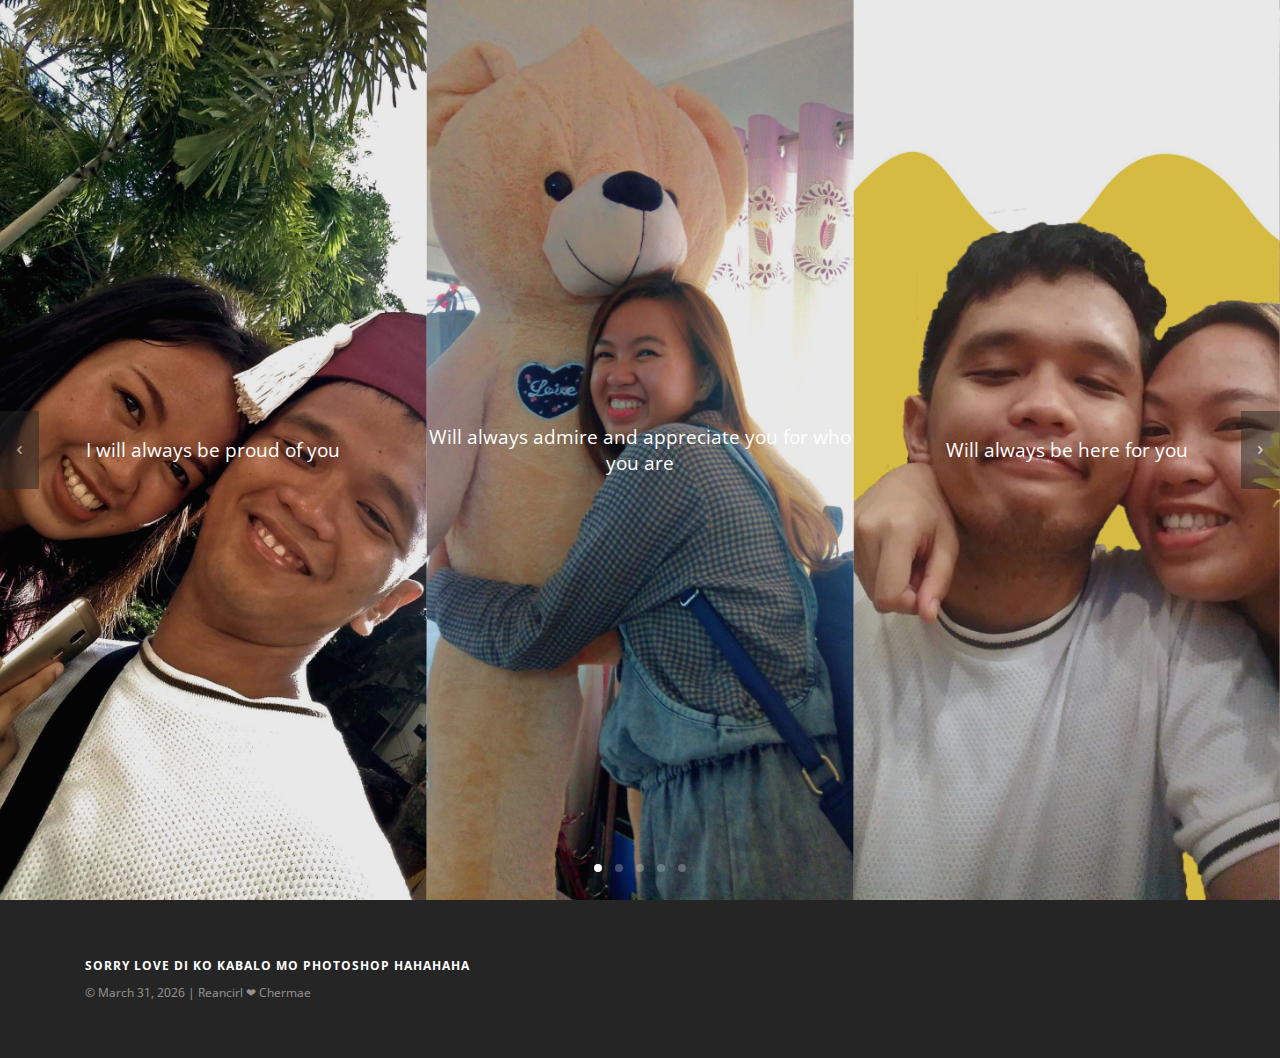
<file: anniv.html>
<!doctype html>
<html lang="en">
    <head>
        <meta charset="utf-8">
        <title>Happy Anniversary Baby love!</title>
        <link href="heart.jpg" rel="icon">
        <meta name="viewport" content="width=device-width, initial-scale=1.0">
        <meta name="description" content="Site Description Here">

        <link href="css/bootstrap.css" rel="stylesheet" type="text/css" media="all" />
        <link href="css/stack-interface.css" rel="stylesheet" type="text/css" media="all" />
        <link href="css/flickity.css" rel="stylesheet" type="text/css" media="all" />
        <link href="css/theme.css" rel="stylesheet" type="text/css" media="all" />

        <link href="https://fonts.googleapis.com/css?family=Open+Sans:200,300,400,400i,500,600,700%7CMerriweather:300,300i" rel="stylesheet">
        <link href="https://fonts.googleapis.com/icon?family=Material+Icons" rel="stylesheet">
    </head>
    <body class=" ">
        <a id="start"></a>
        <div class="main-container">
            <section class="cover cover-fullscreen height-100 imagebg slider text-center" data-paging="true" data-arrows="true" data-timing="9000">
                <ul class="slides">
                    <li class="imagebg col-lg-4 col-md-6 col-12" data-overlay="1">
                        <div class="background-image-holder">
                            <img alt="background" src="img/grad-compressed.jpg" />
                        </div>
                        <div class="pos-vertical-center">
                            <div class="row">
                                <div class="col-md-12">
                                    <h4>I will always be proud of you</h4>

                                </div>
                            </div>
                        </div>
                    </li>
                    <li class="imagebg col-lg-4 col-md-6 col-12" data-overlay="1">
                        <div class="background-image-holder">
                            <img alt="background" src="img/chermae-compressed.jpg" />
                        </div>
                        <div class="pos-vertical-center">
                            <div class="row">
                                <div class="col-md-12">
                                    <h4>Will always admire and appreciate you for who you are</h4>

                                </div>
                            </div>
                        </div>
                    </li>
                    <li class="imagebg col-lg-4 col-md-6 col-12" data-overlay="1">
                        <div class="background-image-holder">
                            <img alt="background" src="img/ramenyeah-compressed.jpg" />
                        </div>
                        <div class="pos-vertical-center">
                            <div class="row">
                                <div class="col-md-12">
                                    <h4>Will always be here for you</h4>

                                </div>
                            </div>
                        </div>
                    </li>
                    <li class="imagebg col-lg-4 col-md-6 col-12" data-overlay="1">
                        <div class="background-image-holder">
                            <img alt="background" src="img/regs-compressed.jpg" />
                        </div>
                        <div class="pos-vertical-center">
                            <div class="row">
                                <div class="col-md-12">
                                    <h4>Will always make you laugh</h4>
                                </div>
                            </div>
                        </div>
                    </li>
                    <li class="imagebg col-lg-4 col-md-6 col-12" data-overlay="1">
                        <div class="background-image-holder">
                            <img alt="background" src="img/yellow.jpg" />
                        </div>
                        <div class="pos-vertical-center">
                            <div class="row">
                                <div class="col-md-12">
                                    <h4>And I will always love you, I.... HAHAHAHA kanta lang?</h4>
                                    <p class="mb-0 mt-3">Bitaw love, I will try in every way to be worthy of your love. </p>
                                    <p class="mb-0"> Happy Anniversary My Love! </p>
                                    <p> Date rata sunod after sa NCOV amping diha Nurse Cher Mwaaaahhh.</p>
                                </div>
                            </div>
                        </div>
                    </li>
                </ul>
            </section>
            <footer class="text-center-xs space--xs bg--dark ">
                <div class="container">
                    <div class="row">
                        <div class="col-md-7">
                            <ul class="list-inline">
                                <li>
                                    <span class="h6 type--uppercase">Sorry love di ko kabalo mo Photoshop Hahahaha</span>
                                </li>
                            </ul>
                        </div>
                    </div>
                    <div class="row">
                        <div class="col-md-7">
                            <span class="type--fine-print">&copy; March 31,
                                <span class="update-year"></span> | Reancirl &#10084; Chermae</span>
                        </div>
                    </div>
                </div>
            </footer>
        </div>
        <script src="js/jquery-3.1.1.min.js"></script>
        <script src="js/flickity.min.js"></script>
        <script src="js/smooth-scroll.min.js"></script>
        <script src="js/scripts.js"></script>
        <!-- Global site tag (gtag.js) - Google Analytics -->
<script async src="https://www.googletagmanager.com/gtag/js?id=UA-165825890-1"></script>
<script>
  window.dataLayer = window.dataLayer || [];
  function gtag(){dataLayer.push(arguments);}
  gtag('js', new Date());

  gtag('config', 'UA-165825890-1');
</script>
    </body>
</html>
</file>
<file: css/stack-interface.css>
@font-face {
  font-family: 'stack-interface';
  src: url('../fonts/stack-interface.eot?33839631');
  src: url('../fonts/stack-interface.eot?33839631#iefix') format('embedded-opentype'),
       url('../fonts/stack-interface.woff2?33839631') format('woff2'),
       url('../fonts/stack-interface.woff?33839631') format('woff'),
       url('../fonts/stack-interface.ttf?33839631') format('truetype'),
       url('../fonts/stack-interface.svg?33839631#stack-interface') format('svg');
  font-weight: normal;
  font-style: normal;
} 
 [class^="stack-"]:before, [class*=" stack-"]:before {
  font-family: "stack-interface";
  font-style: normal;
  font-weight: normal;
  speak: none;
  display: inline-block;
  text-decoration: inherit;
  width: 1em;
  margin-right: .2em;
  text-align: center;
  font-variant: normal;
  text-transform: none;
  line-height: 1em;
  margin-left: .2em;
  -webkit-font-smoothing: antialiased;
  -moz-osx-font-smoothing: grayscale;
}
.stack-down-open-big:before { content: '\e800'; } /* '' */
.stack-left-open-big:before { content: '\e801'; } /* '' */
.stack-right-open-big:before { content: '\e802'; } /* '' */
.stack-up-open-big:before { content: '\e803'; } /* '' */
.stack-basket:before { content: '\e804'; } /* '' */
.stack-search:before { content: '\e805'; } /* '' */
.stack-down-dir:before { content: '\e806'; } /* '' */
.stack-left-dir:before { content: '\e807'; } /* '' */
.stack-right-dir:before { content: '\e808'; } /* '' */
.stack-up-dir:before { content: '\e809'; } /* '' */
.stack-down-open:before { content: '\e80a'; } /* '' */
.stack-left-open:before { content: '\e80b'; } /* '' */
.stack-right-open:before { content: '\e80c'; } /* '' */
.stack-up-open:before { content: '\e80d'; } /* '' */
.stack-menu:before { content: '\e80e'; } /* '' */
.stack-users:before { content: '\e80f'; } /* '' */
.stack-publish:before { content: '\e810'; } /* '' */
.stack-trash:before { content: '\e811'; } /* '' */
.stack-bell:before { content: '\e812'; } /* '' */
.stack-cog:before { content: '\e813'; } /* '' */
.stack-plus-circled:before { content: '\e814'; } /* '' */
.stack-dot-3:before { content: '\e815'; } /* '' */
</file>
<file: css/theme.css>
*,a,h1,h2,h3,h4,h5,h6,p,ul{margin:0;padding:0}html{font-size:87.5%}@media all and (max-width:768px){html{font-size:81.25%}}body{font-size:1em;line-height:1.85714286em;-webkit-font-smoothing:antialiased;-moz-osx-font-smoothing:grayscale;font-family:'Open Sans',Helvetica,Arial,sans-serif;color:#666;font-weight:400}.h1,.h2,.h3,.h4,.h5,.h6,h1,h2,h3,h4,h5,h6{font-family:'Open Sans',Helvetica,Arial,sans-serif;color:#252525;font-weight:300;font-variant-ligatures:common-ligatures;margin-top:0;margin-bottom:0}.h1,h1{font-size:3.14285714em;line-height:1.31818182em}.h2,h2{font-size:2.35714286em;line-height:1.36363636em}.h3,h3{font-size:1.78571429em;line-height:1.5em}.h4,h4{font-size:1.35714286em;line-height:1.36842105em}.h5,h5{font-size:1em;line-height:1.85714286em}.h6,h6{font-size:.85714286em;line-height:2.16666667em}.lead{font-size:1.35714286em;line-height:1.68421053em}@media all and (max-width:767px){.h1,h1{font-size:2.35714286em;line-height:1.36363636em}.h2,h2{font-size:1.78571429em;line-height:1.5em}.h3,h3{font-size:1.35714286em;line-height:1.85714286em}.lead{font-size:1.35714286em;line-height:1.36842105em}}blockquote,ol,p,pre,table,ul{margin-bottom:1.85714286em}ol,ul{list-style:none;line-height:1.85714286em}ul.bullets{list-style:inside}ol{list-style-type:upper-roman;list-style-position:inside}blockquote{font-size:1.78571429em;line-height:1.5em;padding:0;margin:0;border-left:0}strong{font-weight:600}hr{margin:1.85714286em 0;border-color:#fafafa}a:active,a:focus,a:hover{text-decoration:none;outline:0}/*! Typography -- Helpers */.type--fade{opacity:.5}.type--uppercase{text-transform:uppercase}.type--bold{font-weight:700}.type--italic{font-style:italic}.type--fine-print{font-size:.85714286em}.type--strikethrough{text-decoration:line-through;opacity:.5}.type--underline{text-decoration:underline}.type--body-font{font-family:'Open Sans',Helvetica}body{overflow-x:hidden}.pos-relative{position:relative}.pos-absolute{position:absolute}.pos-absolute.container{left:0;right:0}.pos-top{top:0}.pos-bottom{bottom:0}.pos-right{right:0}.pos-left{left:0}.float-left{float:left}.float-right{float:right}@media all and (max-width:767px){.float-left,.float-right{float:none}.float-left-xs{float:left}.float-right-xs{float:right}}.pos-vertical-center{position:relative;top:50%;transform:translateY(-50%);-webkit-transform:translateY(-50%)}@media all and (max-width:767px){.pos-vertical-center{top:0;transform:none;-webkit-transform:none}}@media all and (max-height:600px){.pos-vertical-center{top:0;transform:none;-webkit-transform:none}}.pos-vertical-align-columns{display:table;table-layout:fixed;width:100%}.pos-vertical-align-columns>div[class*=col-]{display:table-cell;float:none;vertical-align:middle}@media all and (max-width:990px){.pos-vertical-align-columns{display:block;width:auto}.pos-vertical-align-columns>div[class*=col-]{display:block}}.inline-block{display:inline-block}.block{display:block}@media all and (max-width:767px){.block--xs{display:block}}@media all and (max-width:990px){.text-center-md{text-align:center}.text-left-md{text-align:left}.text-right-md{text-align:right}}@media all and (max-width:767px){.text-center-xs{text-align:center}.text-left-xs{text-align:left}.text-right-xs{text-align:right}}.height-10,.height-100,.height-20,.height-30,.height-40,.height-50,.height-60,.height-70,.height-80,.height-90{height:auto;padding:5em 0}@media all and (max-width:767px){.height-10,.height-100,.height-20,.height-30,.height-40,.height-50,.height-60,.height-70,.height-80,.height-90{height:auto;padding:4em 0}}@media all and (min-height:600px) and (min-width:767px){.height-10{height:10vh}.height-20{height:20vh}.height-30{height:30vh}.height-40{height:40vh}.height-50{height:50vh}.height-60{height:60vh}.height-70{height:70vh}.height-80{height:80vh}.height-90{height:90vh}.height-100{height:100vh}}section.height-auto{height:auto}section.height-auto .pos-vertical-center{top:0;position:relative;transform:none}@media all and (max-width:767px){div[class*=col-][class*=height-]{padding-top:5.57142857em!important;padding-bottom:5.57142857em!important}}img{max-width:100%;margin-bottom:1.85714286em}.img--fullwidth{width:100%}[data-grid="2"].masonry{-webkit-column-count:2;-webkit-column-gap:0;-moz-column-count:2;-moz-column-gap:0;column-count:2;column-gap:0}[data-grid="2"].masonry li{width:100%;float:none}[data-grid="2"] li{width:50%;display:inline-block}[data-grid="3"].masonry{-webkit-column-count:3;-webkit-column-gap:0;-moz-column-count:3;-moz-column-gap:0;column-count:3;column-gap:0}[data-grid="3"].masonry li{width:100%;float:none}[data-grid="3"] li{width:33.33333333%;display:inline-block}[data-grid="4"].masonry{-webkit-column-count:4;-webkit-column-gap:0;-moz-column-count:4;-moz-column-gap:0;column-count:4;column-gap:0}[data-grid="4"].masonry li{width:100%;float:none}[data-grid="4"] li{width:25%;display:inline-block}[data-grid="5"].masonry{-webkit-column-count:5;-webkit-column-gap:0;-moz-column-count:5;-moz-column-gap:0;column-count:5;column-gap:0}[data-grid="5"].masonry li{width:100%;float:none}[data-grid="5"] li{width:20%;display:inline-block}[data-grid="6"].masonry{-webkit-column-count:6;-webkit-column-gap:0;-moz-column-count:6;-moz-column-gap:0;column-count:6;column-gap:0}[data-grid="6"].masonry li{width:100%;float:none}[data-grid="6"] li{width:16.66666667%;display:inline-block}[data-grid="7"].masonry{-webkit-column-count:7;-webkit-column-gap:0;-moz-column-count:7;-moz-column-gap:0;column-count:7;column-gap:0}[data-grid="7"].masonry li{width:100%;float:none}[data-grid="7"] li{width:14.28571429%;display:inline-block}[data-grid="8"].masonry{-webkit-column-count:8;-webkit-column-gap:0;-moz-column-count:8;-moz-column-gap:0;column-count:8;column-gap:0}[data-grid="8"].masonry li{width:100%;float:none}[data-grid="8"] li{width:12.5%;display:inline-block}@media all and (max-width:767px){[data-grid]:not(.masonry) li{width:33.333333%}[data-grid="2"]:not(.masonry) li{width:50%}[data-grid].masonry{-webkit-column-count:1;-moz-column-count:1;column-count:1}}.background-image-holder{position:absolute;height:100%;top:0;left:0;background-size:cover!important;background-position:50% 50%!important;z-index:0;transition:opacity .3s linear;-webkit-transition:opacity .3s linear;opacity:0;background:#252525}.background-image-holder:not([class*=col-]){width:100%}.background-image-holder.background--bottom{background-position:50% 100%!important}.background-image-holder.background--top{background-position:50% 0!important}.image--light .background-image-holder{background:0 0}.background-image-holder img{display:none}[data-overlay]{position:relative}[data-overlay]:before{position:absolute;content:'';background:#252525;width:100%;height:100%;top:0;left:0;z-index:1}[data-overlay] :not(.container):not(.background-image-holder){z-index:2}[data-overlay].image--light:before{background:#fff}[data-overlay].bg--primary:before{background:#4a90e2}[data-overlay="1"]:before{opacity:.1}[data-overlay="2"]:before{opacity:.2}[data-overlay="3"]:before{opacity:.3}[data-overlay="4"]:before{opacity:.4}[data-overlay="5"]:before{opacity:.5}[data-overlay="6"]:before{opacity:.6}[data-overlay="7"]:before{opacity:.7}[data-overlay="8"]:before{opacity:.8}[data-overlay="9"]:before{opacity:.9}[data-overlay="10"]:before{opacity:1}[data-overlay="0"]:before{opacity:0}[data-scrim-bottom]{position:relative}[data-scrim-bottom]:before{position:absolute;content:'';width:100%;height:80%;background:-moz-linear-gradient(top,rgba(0,0,0,0) 0,#252525 100%);background:-webkit-gradient(linear,left top,left bottom,color-stop(0,rgba(0,0,0,0)),color-stop(100%,#252525));background:-webkit-linear-gradient(top,rgba(0,0,0,0) 0,#252525 100%);background:-o-linear-gradient(top,rgba(0,0,0,0) 0,#252525 100%);background:-ms-linear-gradient(top,rgba(0,0,0,0) 0,#252525 100%);background:linear-gradient(to bottom,rgba(0,0,0,0) 0,#252525 100%);bottom:0;left:0;z-index:1;backface-visibility:hidden}[data-scrim-bottom]:not(.image--light) h1,[data-scrim-bottom]:not(.image--light) h2,[data-scrim-bottom]:not(.image--light) h3,[data-scrim-bottom]:not(.image--light) h4,[data-scrim-bottom]:not(.image--light) h5,[data-scrim-bottom]:not(.image--light) h6{color:#a5a5a5;color:#f1f1f1}[data-scrim-bottom]:not(.image--light) p,[data-scrim-bottom]:not(.image--light) span,[data-scrim-bottom]:not(.image--light) ul{color:#e6e6e6}[data-scrim-bottom].image--light:before{background:#fff}[data-scrim-bottom="1"]:before{opacity:.1}[data-scrim-bottom="2"]:before{opacity:.2}[data-scrim-bottom="3"]:before{opacity:.3}[data-scrim-bottom="4"]:before{opacity:.4}[data-scrim-bottom="5"]:before{opacity:.5}[data-scrim-bottom="6"]:before{opacity:.6}[data-scrim-bottom="7"]:before{opacity:.7}[data-scrim-bottom="8"]:before{opacity:.8}[data-scrim-bottom="9"]:before{opacity:.9}[data-scrim-bottom="10"]:before{opacity:1}[data-scrim-top]{position:relative}[data-scrim-top]:before{position:absolute;content:'';width:100%;height:80%;background:-moz-linear-gradient(bottom,#252525 0,rgba(0,0,0,0) 100%);background:-webkit-gradient(linear,left bottom,left bottom,color-stop(0,#252525),color-stop(100%,rgba(0,0,0,0)));background:-webkit-linear-gradient(bottom,#252525 0,rgba(0,0,0,0) 100%);background:-o-linear-gradient(bottom,#252525 0,rgba(0,0,0,0) 100%);background:-ms-linear-gradient(bottom,#252525 0,rgba(0,0,0,0) 100%);background:linear-gradient(to bottom,#252525 0,rgba(0,0,0,0) 100%);top:0;left:0;z-index:1}[data-scrim-top]:not(.image--light) h1,[data-scrim-top]:not(.image--light) h2,[data-scrim-top]:not(.image--light) h3,[data-scrim-top]:not(.image--light) h4,[data-scrim-top]:not(.image--light) h5,[data-scrim-top]:not(.image--light) h6{color:#fff}[data-scrim-top]:not(.image--light) p,[data-scrim-top]:not(.image--light) span,[data-scrim-top]:not(.image--light) ul{color:#e6e6e6}[data-scrim-top].image--light:before{background:#fff}[data-scrim-top="1"]:before{opacity:.1}[data-scrim-top="2"]:before{opacity:.2}[data-scrim-top="3"]:before{opacity:.3}[data-scrim-top="4"]:before{opacity:.4}[data-scrim-top="5"]:before{opacity:.5}[data-scrim-top="6"]:before{opacity:.6}[data-scrim-top="7"]:before{opacity:.7}[data-scrim-top="8"]:before{opacity:.8}[data-scrim-top="9"]:before{opacity:.9}[data-scrim-top="10"]:before{opacity:1}.imagebg{position:relative}.imagebg .container{z-index:2}.imagebg .container:not(.pos-absolute){position:relative}.imagebg:not(.image--light) blockquote,.imagebg:not(.image--light) h1,.imagebg:not(.image--light) h2,.imagebg:not(.image--light) h3,.imagebg:not(.image--light) h4,.imagebg:not(.image--light) h5,.imagebg:not(.image--light) h6,.imagebg:not(.image--light) p,.imagebg:not(.image--light) ul{color:#fff}.imagebg:not(.image--light) .bg--white h1,.imagebg:not(.image--light) .bg--white h2,.imagebg:not(.image--light) .bg--white h3,.imagebg:not(.image--light) .bg--white h4,.imagebg:not(.image--light) .bg--white h5,.imagebg:not(.image--light) .bg--white h6{color:#252525}.imagebg:not(.image--light) .bg--white p,.imagebg:not(.image--light) .bg--white ul{color:#666}div[data-overlay] h1,div[data-overlay] h2,div[data-overlay] h3,div[data-overlay] h4,div[data-overlay] h5,div[data-overlay] h6{color:#fff}div[data-overlay] p,div[data-overlay] ul{color:#fff}.parallax{overflow:hidden}.parallax .background-image-holder{transition:none!important;-webkit-transition:none!important;-moz-transition:none!important}.image--xxs{max-height:1.85714286em}.image--xs{max-height:3.71428571em}.image--sm{max-height:5.57142857em}.image--md{max-height:7.42857143em}.btn{font-family:'Open Sans',Helvetica,Arial,sans-serif;transition:.1s linear;-webkit-transition:.1s linear;-moz-transition:.1s linear;border-radius:6px;padding-top:.46428571em;padding-bottom:.46428571em;padding-right:2.78571429em;padding-left:2.78571429em;border:1px solid #252525;border-width:1px;font-size:inherit;line-height:1.85714286em}.btn .btn__text,.btn i{color:#252525;border-color:#252525;font-weight:700;font-size:.85714286em}.btn[class*=col-]{margin-left:0;margin-right:0}.btn:active{box-shadow:none;-webkit-box-shadow:none}.btn.bg--behance,.btn.bg--dark,.btn.bg--dribbble,.btn.bg--facebook,.btn.bg--googleplus,.btn.bg--instagram,.btn.bg--pinterest,.btn.bg--twitter{border-color:transparent!important}.btn.bg--behance .btn__text,.btn.bg--dark .btn__text,.btn.bg--dribbble .btn__text,.btn.bg--facebook .btn__text,.btn.bg--googleplus .btn__text,.btn.bg--instagram .btn__text,.btn.bg--pinterest .btn__text,.btn.bg--twitter .btn__text{color:#fff}.btn.bg--behance .btn__text i,.btn.bg--dark .btn__text i,.btn.bg--dribbble .btn__text i,.btn.bg--facebook .btn__text i,.btn.bg--googleplus .btn__text i,.btn.bg--instagram .btn__text i,.btn.bg--pinterest .btn__text i,.btn.bg--twitter .btn__text i{color:#fff}.btn.bg--behance:hover,.btn.bg--dark:hover,.btn.bg--dribbble:hover,.btn.bg--facebook:hover,.btn.bg--googleplus:hover,.btn.bg--instagram:hover,.btn.bg--pinterest:hover,.btn.bg--twitter:hover{opacity:.9}.btn.bg--error{background:#e23636;border-color:#e23636!important}.btn.bg--error:hover{background:#e54c4c;border-color:#e54c4c!important;color:#fff!important}.btn.bg--error .btn__text{color:#fff}.btn.bg--error .btn__text i{color:#fff}@media all and (min-width:768px){.btn+.btn{margin-left:1.85714286em}}.btn:first-child{margin-left:0}.btn:last-child{margin-right:0}.btn--xs{padding-top:0;padding-bottom:0;padding-right:1.39285714em;padding-left:1.39285714em}.btn--sm{padding-top:.30952381em;padding-bottom:.30952381em;padding-right:1.85714286em;padding-left:1.85714286em}.btn--lg{padding-top:.58035714em;padding-bottom:.58035714em;padding-right:3.48214286em;padding-left:3.48214286em}.btn--lg .btn__text{font-size:1.07142857em}.btn--primary,.btn--primary:visited{background:#4a90e2;border-color:#4a90e2}.btn--primary .btn__text,.btn--primary:visited .btn__text{color:#fff}.btn--primary .btn__text i,.btn--primary:visited .btn__text i{color:#fff}.btn--primary:hover{background:#609de6}.btn--primary:active{background:#3483de}.btn--primary-1,.btn--primary-1:visited{background:#31639c;border-color:#31639c}.btn--primary-1 .btn__text,.btn--primary-1:visited .btn__text{color:#fff}.btn--primary-1:hover{background:#376faf}.btn--primary-1:active{background:#2b5789}.btn--primary-2,.btn--primary-2:visited{background:#465773;border-color:#465773}.btn--primary-2 .btn__text,.btn--primary-2:visited .btn__text{color:#fff}.btn--primary-2:hover{background:#506383}.btn--primary-2:active{background:#3c4b63}.btn--secondary{background:#fafafa;border-color:#fafafa}.btn--secondary:hover{background:#fff}.btn--secondary:active{background:#f5f5f5}.btn--white{background:#fff;color:#252525;border-color:#fff}.btn--white i{color:#252525}.btn--transparent{background:0 0;border-color:transparent;padding-left:0;padding-right:0}.btn--transparent.btn--white .btn__text{color:#fff}.btn--unfilled{background:0 0}.btn--unfilled.btn--white .btn__text{color:#fff}.btn--unfilled.btn--white i{color:#fff}.btn--floating{position:fixed;bottom:3.71428571em;right:3.71428571em;z-index:10}.icon{line-height:1em;font-size:3.14285714em}.icon--xs{font-size:1em}.icon--sm{font-size:2.35714286em}.icon--lg{font-size:5.57142857em}ul:last-child{margin:0}.list-inline li{padding:0 1em;margin-left:0}.list-inline li:first-child{padding-left:0}.list-inline li:last-child{padding-right:0}.list-inline.list-inline--narrow li{padding:0 .5em}.list-inline.list-inline--wide li{padding:0 2em}.lb-outerContainer{border-radius:0}.lb-outerContainer .lb-container{padding:0}.lb-outerContainer .lb-container img{margin:0}.lightbox-gallery{overflow:hidden}.lightbox-gallery li{float:left}.lightbox-gallery li img{margin:0;width:100%}.lightbox-gallery.gallery--gaps li{padding:.46428571em}.menu-horizontal>li:not(:hover)>.modal-instance>.modal-trigger,.menu-horizontal>li:not(:hover)>a,.menu-horizontal>li:not(:hover)>span{opacity:.5}.menu-horizontal>li>.modal-instance>.modal-trigger,.menu-horizontal>li>a,.menu-horizontal>li>span{transition:.3s ease;-webkit-transition:.3s ease;-moz-transition:.3s ease;color:#252525}.menu-horizontal>li>.modal-instance>.modal-trigger:hover,.menu-horizontal>li>a:hover,.menu-horizontal>li>span:hover{color:#252525}.bg--dark .menu-horizontal>li>a,.bg--dark .menu-horizontal>li>span{color:#fff}.bg--dark .menu-horizontal>li>a:hover,.bg--dark .menu-horizontal>li>span:hover{color:#fff}.menu-vertical{width:100%}.menu-vertical li{width:100%}.menu-vertical li a{font-weight:400}@media all and (min-width:990px){.menu-horizontal{display:inline-block}.menu-horizontal>li{display:inline-block}.menu-horizontal>li:not(:last-child){margin-right:1.85714286em}.menu-vertical{display:inline-block}.menu-vertical li{white-space:nowrap}.menu-vertical .dropdown__container{top:0}.menu-vertical .dropdown__container .dropdown__content:not([class*=bg-]){background:#fff}.menu-vertical .dropdown__container .dropdown__content{transform:translateX(75%)}}.dropdown{position:relative}.dropdown .dropdown__container{transition:.3s ease;-webkit-transition:.3s ease;-moz-transition:.3s ease;opacity:0;pointer-events:none;position:absolute;z-index:999}.dropdown .dropdown__container .dropdown__container:before{height:0}.dropdown .dropdown__content{padding:1.85714286em}.dropdown .dropdown__content:not([class*=col-]){width:18.57142857em}.dropdown .dropdown__content:not([class*=bg-]){background:#fff}.dropdown .dropdown__content:not([class=bg--dark]) .menu-vertical a{color:#666}.dropdown .dropdown__trigger{cursor:pointer;user-select:none}.dropdown.dropdown--active>.dropdown__container{opacity:1}.dropdown.dropdown--active>.dropdown__container>.container>.row>.dropdown__content{pointer-events:all}@media all and (min-width:991px){.dropdown .dropdown__container:before{height:.92857143em;width:100%;content:'';display:block}.dropdown .dropdown__content.dropdown__content--md{padding:2.78571429em}.dropdown .dropdown__content.dropdown__content--lg{padding:3.71428571em}.dropdown .dropdown__content.dropdown__content--xlg{padding:4.64285714em}}@media all and (max-width:767px){.dropdown .dropdown__container{min-width:100%;position:relative;display:none}.dropdown .dropdown__content{padding:1.85714286em;left:0!important}.dropdown.dropdown--active>.dropdown__container{display:block}}body.dropdowns--hover .dropdown:not(.dropdown--click):hover>.dropdown__container{opacity:1}body.dropdowns--hover .dropdown:not(.dropdown--click):hover>.dropdown__container:before{pointer-events:all}body.dropdowns--hover .dropdown:not(.dropdown--click):hover>.dropdown__container .dropdown__content{pointer-events:all}body:not(.dropdowns--hover) .dropdown.dropdown--hover:hover>.dropdown__container{opacity:1}body:not(.dropdowns--hover) .dropdown.dropdown--hover:hover>.dropdown__container:before{pointer-events:all}body:not(.dropdowns--hover) .dropdown.dropdown--hover:hover>.dropdown__container .dropdown__content{pointer-events:all}@media all and (max-width:990px){body.dropdowns--hover .dropdown:not(.dropdown--click).dropdown--active>.dropdown__container{display:block}body.dropdowns--hover .dropdown:not(.dropdown--click).dropdown--active>.dropdown__container:before{pointer-events:all}}@media all and (max-width:767px){.dropdown.dropdown--absolute .dropdown__container{position:absolute}}form{max-width:100%}form+form{margin-top:30px}form:after,form:before{content:".";display:block;height:0;overflow:hidden}form:after{clear:both}label{margin:0;font-size:1.14285714em;font-weight:400}input[type],select,textarea{-webkit-appearance:none;background:#fcfcfc;padding:.46428571em;border-radius:6px;border:1px solid #ececec}input[type]:focus,select:focus,textarea:focus{outline:0}input[type]:active,select:active,textarea:active{outline:0}input[type]::-webkit-input-placeholder,select::-webkit-input-placeholder,textarea::-webkit-input-placeholder{color:#b3b3b3;font-size:1.14285714em}input[type]:-moz-placeholder,select:-moz-placeholder,textarea:-moz-placeholder{color:#b3b3b3;font-size:1.14285714em}input[type]::-moz-placeholder,select::-moz-placeholder,textarea::-moz-placeholder{color:#b3b3b3;font-size:1.14285714em}input[type]:-ms-input-placeholder,select:-ms-input-placeholder,textarea:-ms-input-placeholder{color:#b3b3b3;font-size:1.14285714em}input[type=image]{border:none;padding:none;width:auto}textarea{display:block;width:100%;max-width:100%}select{cursor:pointer;padding-right:1.85714286em;-webkit-appearance:none}select::ms-expand{display:none}input[type=submit]{background:0 0;outline:0;border:none;background:#4a90e2;padding:.46428571em 2.78571429em .46428571em 2.78571429em;color:#fff}@keyframes load{0%{opacity:0;width:0}50%{width:100%;opacity:.8;left:0}100%{left:100%;opacity:0}}button{background:0 0}button[type=submit].btn--loading{position:relative;overflow:hidden;pointer-events:none;color:transparent}button[type=submit].btn--loading *{opacity:0}button[type=submit].btn--loading:after{content:'';position:absolute;width:0;height:100%;background:#ddd;animation:load 1.5s ease-out infinite;left:0;top:0}button[type=submit].btn--loading .btn__text{opacity:0}button:focus{outline:0!important}button.bg--error{color:#fff}.input-icon{position:relative}.input-icon i{-webkit-user-select:none;-moz-user-select:none;-ms-user-select:none;user-select:none;cursor:default;position:absolute}.input-checkbox,.input-radio,.input-select{-webkit-user-select:none;-moz-user-select:none;-ms-user-select:none;user-select:none;display:inline-block}.input-checkbox input,.input-radio input,.input-select input{opacity:0!important;height:0!important;width:0!important;position:absolute!important}.input-checkbox label,.input-radio label,.input-select label{display:block!important;cursor:pointer}.input-checkbox{padding:0}.input-checkbox label{width:1.85714286em;height:1.85714286em;border-radius:6px;background:#000}.input-radio{padding:0}.input-radio label{width:1.85714286em;height:1.85714286em;border-radius:50%;background:#000}.input-select{position:relative}.input-select i{position:absolute;top:50%;transform:translateY(-50%);-webkit-transform:translateY(-50%);right:1em;font-size:.87em}.input-file{position:relative;display:inline-block}.input-file input{display:none}.form-error{margin-top:1.5625em;padding:.78125em;background:#d84d4d;color:#fff;position:fixed;min-width:350px;left:50%;bottom:1.5625em;transform:translate3d(-50%,0,0);-webkit-transform:translate3d(-50%,0,0);z-index:999;box-shadow:0 1px 3px rgba(0,0,0,.12),0 1px 2px rgba(0,0,0,.24);box-shadow:0 0 15px 0 rgba(0,0,0,.1)}.form-success{margin-top:1.5625em;padding:.78125em;background:#1dc020;color:#fff;position:fixed;min-width:350px;left:50%;bottom:1.5625em;transform:translate3d(-50%,0,0);-webkit-transform:translate3d(-50%,0,0);z-index:999;box-shadow:0 1px 3px rgba(0,0,0,.12),0 1px 2px rgba(0,0,0,.24);box-shadow:0 0 15px 0 rgba(0,0,0,.1)}.attempted-submit .field-error{border-color:#d84d4d!important}.attempted-submit div.recaptcha.field-error{border-color:#d84d4d!important;border-style:solid;border:1px solid;border-radius:5px;padding:5px}div.recaptcha iframe{min-height:0}.accordion li .accordion__content,.accordion li .accordion__content *,.accordion li .accordion__title{transition:.3s linear;-webkit-transition:.3s linear;-moz-transition:.3s linear}.accordion li .accordion__title{cursor:pointer;padding:.46428571em .92857143em;border:1px solid #ececec;border-bottom:none;background:0 0;-webkit-user-select:none;-moz-user-select:none;-ms-user-select:none;user-select:none}.accordion li:last-child .accordion__title{border-bottom:1px solid #ececec}.accordion li .accordion__content{opacity:0;visibility:hidden;max-height:0}.accordion li .accordion__content>*{display:none}.accordion li .accordion__content>:first-child{padding-top:0}.accordion li .accordion__content>:last-child{padding-bottom:0}.accordion li.active .accordion__title{background:#4a90e2;border-bottom:1px solid #ececec}.accordion li.active .accordion__content{opacity:1;visibility:visible;max-height:500px}.accordion li.active .accordion__content>*{display:inline-block}.breadcrumb{padding:0;margin:0;background:0 0;display:inline-block}.breadcrumb li{font-size:1em}.breadcrumb li+li:before{padding:0 .46428571em}.radial{position:relative}.radial .radial__label{position:absolute;top:50%;left:50%;transform:translateX(-50%) translateY(-50%);-webkit-transform:translateX(-50%) translateY(-50%);margin-bottom:0}.tabs{display:block;margin-bottom:0}.tabs>li{display:inline-block;opacity:.5;transition:.3s ease;-webkit-transition:.3s ease;-moz-transition:.3s ease;-webkit-user-select:none;-moz-user-select:none;-ms-user-select:none;user-select:none}.tabs:hover,.tabs>.active{opacity:1}.tabs .tab__title{cursor:pointer}.tabs .tab__title:not(.btn){padding:0 1.85714286em}.tabs li:first-child .tab__title:not(.btn){padding-left:0}.tabs .tab__content{display:none}.tabs-content{margin-top:1em}.tabs-content li>.tab__content{width:100%;display:none}.tabs-content>.active>.tab__content{display:block}.tabs-container[data-content-align=left] .tabs-content{text-align:left}@media all and (max-width:767px){.tabs-content>li:not(.active) .tab__content{display:none!important}}.boxed{position:relative;overflow:hidden;padding:1.85714286em;margin-bottom:30px}.boxed.boxed--lg{padding:2.78571429em}.boxed.boxed--sm{padding:1.23809524em}.boxed.boxed--border{border:1px solid #ececec}.boxed>div[class*=col-]:first-child:not(.boxed){padding-left:0}.boxed>div[class*=col-]:last-child:not(.boxed){padding-right:0}img+.boxed{margin-top:-1.85714286em}@media all and (max-width:767px){.boxed{padding:1.23809524em;margin-bottom:15px}.boxed.boxed--lg{padding:1.23809524em}.boxed div[class*=col-]:not(.boxed){padding:0}.boxed:last-child{margin-bottom:15px}}.slides:not(.flickity-enabled) li.imagebg:not(:first-child){display:none}.slides:not(.flickity-enabled) li.imagebg:first-child{background:#252525;animation:backgroundLoad .5s ease alternate infinite}.slides:not(.flickity-enabled) li.imagebg:first-child .container{opacity:0}@keyframes backgroundLoad{0%{background:#252525}100%{background:#3f3f3f}}.slider.height-10{height:auto}.slider.height-10 .slides .flickity-slider>li{height:10vh;padding:0}@media all and (min-width:768px){.slider.height-10 .slides li.imagebg{min-height:10vh}}.slider.height-20{height:auto}.slider.height-20 .slides .flickity-slider>li{height:20vh;padding:0}@media all and (min-width:768px){.slider.height-20 .slides li.imagebg{min-height:20vh}}.slider.height-30{height:auto}.slider.height-30 .slides .flickity-slider>li{height:30vh;padding:0}@media all and (min-width:768px){.slider.height-30 .slides li.imagebg{min-height:30vh}}.slider.height-40{height:auto}.slider.height-40 .slides .flickity-slider>li{height:40vh;padding:0}@media all and (min-width:768px){.slider.height-40 .slides li.imagebg{min-height:40vh}}.slider.height-50{height:auto}.slider.height-50 .slides .flickity-slider>li{height:50vh;padding:0}@media all and (min-width:768px){.slider.height-50 .slides li.imagebg{min-height:50vh}}.slider.height-60{height:auto}.slider.height-60 .slides .flickity-slider>li{height:60vh;padding:0}@media all and (min-width:768px){.slider.height-60 .slides li.imagebg{min-height:60vh}}.slider.height-70{height:auto}.slider.height-70 .slides .flickity-slider>li{height:70vh;padding:0}@media all and (min-width:768px){.slider.height-70 .slides li.imagebg{min-height:70vh}}.slider.height-80{height:auto}.slider.height-80 .slides .flickity-slider>li{height:80vh;padding:0}@media all and (min-width:768px){.slider.height-80 .slides li.imagebg{min-height:80vh}}.slider.height-90{height:auto}.slider.height-90 .slides .flickity-slider>li{height:90vh;padding:0}@media all and (min-width:768px){.slider.height-90 .slides li.imagebg{min-height:90vh}}.slider.height-100{height:auto}.slider.height-100 .slides .flickity-slider>li{height:100vh;padding:0}@media all and (min-width:768px){.slider.height-100 .slides li.imagebg{min-height:100vh}}.slider .slides .flickity-slider>li:not([class*=col-]){width:100%}.slider .slides.slides--gapless li[class*=col-]{padding-left:0;padding-right:0}.slider[data-arrows=true].slider--arrows-hover:not(:hover) .flickity-prev-next-button{opacity:0}.slider[data-paging=true]:not(section){margin-bottom:3.71428571em}.slider[data-paging=true]:not(section) .flickity-page-dots{bottom:-3.71428571em}.slider[data-paging=true]:not([class*=text-]) .flickity-page-dots{text-align:center}.slider[data-children="1"] .flickity-prev-next-button{display:none}.slider:not([data-paging=true]) .slides{margin:0}.slider.controls--dark .flickity-page-dots .dot{background:#252525}.slider.controls--dark .flickity-prev-next-button:before{color:#252525}section.slider{padding:0}section.slider.height-10{height:auto}section.slider.height-10 .slides .flickity-slider>li{height:10vh;padding:0}@media all and (min-width:768px){section.slider.height-10 .slides li.imagebg{min-height:10vh}}section.slider.height-20{height:auto}section.slider.height-20 .slides .flickity-slider>li{height:20vh;padding:0}@media all and (min-width:768px){section.slider.height-20 .slides li.imagebg{min-height:20vh}}section.slider.height-30{height:auto}section.slider.height-30 .slides .flickity-slider>li{height:30vh;padding:0}@media all and (min-width:768px){section.slider.height-30 .slides li.imagebg{min-height:30vh}}section.slider.height-40{height:auto}section.slider.height-40 .slides .flickity-slider>li{height:40vh;padding:0}@media all and (min-width:768px){section.slider.height-40 .slides li.imagebg{min-height:40vh}}section.slider.height-50{height:auto}section.slider.height-50 .slides .flickity-slider>li{height:50vh;padding:0}@media all and (min-width:768px){section.slider.height-50 .slides li.imagebg{min-height:50vh}}section.slider.height-60{height:auto}section.slider.height-60 .slides .flickity-slider>li{height:60vh;padding:0}@media all and (min-width:768px){section.slider.height-60 .slides li.imagebg{min-height:60vh}}section.slider.height-70{height:auto}section.slider.height-70 .slides .flickity-slider>li{height:70vh;padding:0}@media all and (min-width:768px){section.slider.height-70 .slides li.imagebg{min-height:70vh}}section.slider.height-80{height:auto}section.slider.height-80 .slides .flickity-slider>li{height:80vh;padding:0}@media all and (min-width:768px){section.slider.height-80 .slides li.imagebg{min-height:80vh}}section.slider.height-90{height:auto}section.slider.height-90 .slides .flickity-slider>li{height:90vh;padding:0}@media all and (min-width:768px){section.slider.height-90 .slides li.imagebg{min-height:90vh}}section.slider.height-100{height:auto}section.slider.height-100 .slides .flickity-slider>li{height:100vh;padding:0}@media all and (min-width:768px){section.slider.height-100 .slides li.imagebg{min-height:100vh}}section.slider[data-paging=true] .flickity-page-dots{bottom:1.85714286em}section.slider:not(.image--light)[data-paging=true] .flickity-page-dots .dot{background:#fff}section.slider .slides{margin:0}@media all and (max-width:767px){section.slider[class*=height-] .slides .flickity-slider>li{height:auto;padding:7.42857143em 0}section.slider.space--lg .slides .flickity-slider>li{padding:11.14285714em 0}section.slider.space--xlg .slides .flickity-slider>li{padding:11.14285714em 0}}section.bg--dark .slider[data-paging=true] .flickity-page-dots .dot,section.bg--primary .slider[data-paging=true] .flickity-page-dots .dot{background:#fff}.flickity-page-dots .dot{transition:.3s ease;-webkit-transition:.3s ease;-moz-transition:.3s ease;width:8px;height:8px;border-radius:50%;background:#252525;border:none;margin:0 .46428571em}.flickity-page-dots .dot:hover:not(.is-selected){opacity:.6}.text-center .flickity-page-dots,section.slider .flickity-page-dots{text-align:center}.flickity-prev-next-button svg{display:none}.flickity-prev-next-button:before{font-family:stack-interface;content:"\e80c";font-size:1em;font-weight:400}.flickity-prev-next-button.previous:before{content:"\e80b"}.bg--dark .flickity-page-dots .dot,.imagebg:not(.image--light) .flickity-page-dots .dot{background:#fff}.hover-element{position:relative;overflow:hidden;margin-bottom:30px}.hover-element *{transition:.3s ease;-webkit-transition:.3s ease;-moz-transition:.3s ease}.hover-element .hover-element__reveal{position:absolute;top:0;left:0;opacity:0;width:100%;height:100%}.hover-element .hover-element__reveal .boxed{height:100%}.hover-element.hover--active .hover-element__reveal,.hover-element:hover .hover-element__reveal{opacity:1}.hover-element img{margin-bottom:0}@media all and (max-width:1024px){.hover-element{cursor:pointer}}.row:last-child div[class*=col-]:last-child .hover-element{margin-bottom:0}.masonry .masonry__container.masonry--active .masonry__item{opacity:1;pointer-events:all}.masonry .masonry__container .masonry__item{opacity:0;pointer-events:none}.masonry .masonry__filters li{display:inline-block;cursor:pointer;text-transform:capitalize;-webkit-user-select:none;-moz-user-select:none;-ms-user-select:none;user-select:none}.masonry .masonry__filters li.active{cursor:default}.masonry.masonry--gapless .masonry__item{padding:0!important;margin-bottom:0}.modal-instance .modal-body{display:none}.modal-container{transition:.3s linear;-webkit-transition:.3s linear;-moz-transition:.3s linear;padding:0;visibility:hidden;opacity:0;z-index:999;pointer-events:none;position:fixed;width:100%;height:100%;top:0;left:0}.modal-container.modal-active{opacity:1;visibility:visible;pointer-events:all}.modal-container:before{background:rgba(0,0,0,.85);content:'';position:fixed;width:100%;height:100%;top:0;left:0;z-index:1}.modal-container .modal-content{backface-visibility:hidden;position:fixed;z-index:2;top:50%;left:50%;max-height:100%;overflow-y:scroll;border:none;transform:translate3d(-50%,-50%,0);-webkit-transform:translate3d(-50%,-50%,0);padding:0;border-radius:0;box-shadow:none}.modal-container .modal-content:not(.height--natural){width:50%;height:50%}.modal-container .modal-content .modal-close-cross{cursor:pointer;position:absolute;opacity:.5;transition:.1s linear;-webkit-transition:.1s linear;-moz-transition:.1s linear;top:1em;right:1em;z-index:99}.modal-container .modal-content .modal-close-cross:before{content:'\00D7';font-size:1.5em}.modal-container .modal-content .modal-close-cross:hover{opacity:1}.modal-container .modal-content.imagebg:not(.image--light) .modal-close-cross:before{color:#fff}.modal-container .modal-content iframe{width:100%;outline:0;border:none;height:100%;backface-visibility:hidden}.modal-container .modal-content iframe:first-child+.modal-close-cross:last-child{top:-3.71428571em}.modal-content.section-modal{pointer-events:none}.modal-content.section-modal [class*=col-]{pointer-events:all}@media all and (max-width:767px){.modal-container .modal-content{width:97%!important;height:auto!important;padding-top:2em;padding-bottom:2em}}.map-container{position:relative;overflow:hidden}.map-container .map-canvas,.map-container iframe{position:absolute;width:100%;height:100%;top:0}.parallax .slides li>.background-image-holder,.parallax>.background-image-holder{height:100%;min-height:100vh;top:-50vh;transition:opacity .3s ease!important;-webkit-transition:opacity .3s ease!important;-webkit-transform-style:preserve-3d}.parallax:first-child .background-image-holder,.parallax:first-child .slides li>.background-image-holder{top:0}.main-container>a:first-child+.parallax .background-image-holder{top:0}@media all and (max-width:1024px){.parallax .slides li>.background-image-holder,.parallax>.background-image-holder{-webkit-transition:transform 16ms linear!important;transition:transform 16ms linear!important}.parallax.parallax-disable-mobile .background-image-holder,.parallax.parallax-disable-mobile .slides li>.background-image-holder{top:0!important;transform:none!important}}.notification{max-width:100%;box-shadow:0 1px 3px rgba(0,0,0,.12),0 1px 2px rgba(0,0,0,.24);position:fixed;z-index:99;pointer-events:none;padding:0;margin:1em;opacity:0;transition:.3s linear;-webkit-transition:.3s linear;-moz-transition:.3s linear}.notification:not([class*=bg-]){background:#fff}.notification[class*=col-]{min-width:400px}.notification .notification-close-cross{position:absolute;top:1em;z-index:99;right:1em;cursor:pointer;transition:.1s linear;-webkit-transition:.1s linear;-moz-transition:.1s linear;opacity:.7}.notification .notification-close-cross:before{content:'\00D7';font-size:1.5em}.notification .notification-close-cross:hover{opacity:1}.notification.notification--reveal{z-index:99;pointer-events:initial}.notification.notification--reveal[data-animation=from-bottom]{animation:from-bottom .3s linear 0s forwards;-webkit-animation:from-bottom .3s linear 0s forwards;-moz-animation:from-bottom .3s linear 0s forwards}.notification.notification--reveal[data-animation=from-top]{animation:from-top .3s linear 0s forwards;-webkit-animation:from-top .3s linear 0s forwards;-moz-animation:from-top .3s linear 0s forwards}.notification.notification--reveal[data-animation=from-left]{animation:from-left .3s linear 0s forwards;-webkit-animation:from-left .3s linear 0s forwards;-moz-animation:from-left .3s linear 0s forwards}.notification.notification--reveal[data-animation=from-right]{animation:from-right .3s linear 0s forwards;-webkit-animation:from-right .3s linear 0s forwards;-moz-animation:from-right .3s linear 0s forwards}.notification.notification--dismissed{animation:fade-out .4s linear 0s forwards!important;-webkit-animation:fade-out .4s linear 0s forwards!important;-moz-animation:fade-out .4s linear 0s forwards!important;pointer-events:none}.bg--dark+.notification-close-cross:before{color:#fff}a[data-notification-link]{text-decoration:none}a[data-notification-link]:hover{text-decoration:none}@media all and (max-width:767px){.notification[class*=col-]{min-width:0}}@keyframes from-bottom{from{transform:translate3d(0,100%,0);-webkit-transform:translate3d(0,100%,0);opacity:0}to{transform:translate3d(0,0,0);-webkit-transform:translate3d(0,0,0);opacity:1}}@-moz-keyframes from-bottom{from{transform:translate3d(0,100%,0);-webkit-transform:translate3d(0,100%,0);opacity:0}to{transform:translate3d(0,0,0);-webkit-transform:translate3d(0,0,0);opacity:1}}@-webkit-keyframes from-bottom{from{transform:translate3d(0,100%,0);-webkit-transform:translate3d(0,100%,0);opacity:0}to{transform:translate3d(0,0,0);-webkit-transform:translate3d(0,0,0);opacity:1}}@keyframes from-top{from{transform:translate3d(0,-100%,0);-webkit-transform:translate3d(0,-100%,0);opacity:0}to{transform:translate3d(0,0,0);-webkit-transform:translate3d(0,0,0);opacity:1}}@-moz-keyframes from-top{from{transform:translate3d(0,-100%,0);-webkit-transform:translate3d(0,-100%,0);opacity:0}to{transform:translate3d(0,0,0);-webkit-transform:translate3d(0,0,0);opacity:1}}@-webkit-keyframes from-top{from{transform:translate3d(0,-100%,0);-webkit-transform:translate3d(0,-100%,0);opacity:0}to{transform:translate3d(0,0,0);-webkit-transform:translate3d(0,0,0);opacity:1}}@keyframes from-left{from{transform:translate3d(-100%,0,0);-webkit-transform:translate3d(-100%,0,0);opacity:0}to{transform:translate3d(0,0,0);-webkit-transform:translate3d(0,0,0);opacity:1}}@-moz-keyframes from-left{from{transform:translate3d(-100%,0,0);-webkit-transform:translate3d(-100%,0,0);opacity:0}to{transform:translate3d(0,0,0);-webkit-transform:translate3d(0,0,0);opacity:1}}@-webkit-keyframes from-left{from{transform:translate3d(-100%,0,0);-webkit-transform:translate3d(-100%,0,0);opacity:0}to{transform:translate3d(0,0,0);-webkit-transform:translate3d(0,0,0);opacity:1}}@keyframes from-right{from{transform:translate3d(100%,0,0);-webkit-transform:translate3d(100%,0,0);opacity:1}to{transform:translate3d(0,0,0);-webkit-transform:translate3d(0,0,0);opacity:1}}@-moz-keyframes from-right{from{transform:translate3d(100%,0,0);-webkit-transform:translate3d(100%,0,0);opacity:0}to{transform:translate3d(0,0,0);-webkit-transform:translate3d(0,0,0);opacity:1}}@-webkit-keyframes from-right{from{transform:translate3d(100%,0,0);-webkit-transform:translate3d(100%,0,0);opacity:0}to{transform:translate3d(0,0,0);-webkit-transform:translate3d(0,0,0);opacity:1}}@keyframes fade-out{0%{opacity:1}100%{opacity:0}}@-webkit-keyframes fade-out{0%{opacity:1}100%{opacity:0}}@-moz-keyframes fade-out{0%{opacity:1}100%{opacity:0}}iframe{width:100%;min-height:350px;border:none}@media all and (max-width:767px){iframe{min-height:220px}}.videobg{background:#252525;position:relative;overflow:hidden}.videobg .background-image-holder,.videobg .container{opacity:0;transition:.3s linear;-webkit-transition:.3s linear;-moz-transition:.3s linear}.videobg .background-image-holder{opacity:0!important}.videobg.video-active .container{opacity:1}.videobg.video-active .loading-indicator{opacity:0;visibility:hidden}.videobg video{object-fit:cover;height:100%;min-width:100%;position:absolute;top:0;z-index:0!important;left:0}@media all and (max-width:1024px){.videobg .background-image-holder,.videobg .container{opacity:1!important}.videobg .loading-indicator{display:none}.videobg video{display:none}}.youtube-background{position:absolute;height:100%;width:100%;top:0;z-index:0!important}.youtube-background .mb_YTPBar{opacity:0;height:0;visibility:hidden}@media all and (max-width:1024px){.youtube-background{display:none}}.loading-indicator{position:absolute!important;top:50%;left:50%;z-index:99!important;width:50px;height:50px;margin-top:-25px;margin-left:-25px;background-color:#fff;border-radius:100%;-webkit-animation:loading-spinner 1s infinite ease-in-out;animation:loading-spinner 1s infinite ease-in-out;transition:.3s linear;-webkit-transition:.3s linear;-moz-transition:.3s linear}@-webkit-keyframes loading-spinner{0%{-webkit-transform:scale(0)}100%{-webkit-transform:scale(1);opacity:0}}@keyframes loading-spinner{0%{-webkit-transform:scale(0);transform:scale(0)}100%{-webkit-transform:scale(1);transform:scale(1);opacity:0}}.video-cover{position:relative}.video-cover video{max-width:100%}.video-cover iframe{background:#252525}.video-cover .background-image-holder{z-index:3}.video-cover .video-play-icon{position:absolute;top:50%;left:50%;transform:translate3d(-50%,-50%,0);-webkit-transform:translate3d(-50%,-50%,0)}.video-cover .background-image-holder,.video-cover .video-play-icon{transition:.3s linear;-webkit-transition:.3s linear;-moz-transition:.3s linear}.video-cover.reveal-video .background-image-holder,.video-cover.reveal-video .video-play-icon{opacity:0!important;pointer-events:none}.video-cover[data-overlay]:before,.video-cover[data-scrim-bottom]:before,.video-cover[data-scrim-top]:before{transition:.3s linear;-webkit-transition:.3s linear;-moz-transition:.3s linear;z-index:4}.video-cover.reveal-video[data-overlay]:before,.video-cover.reveal-video[data-scrim-bottom]:before,.video-cover.reveal-video[data-scrim-top]:before{opacity:0;pointer-events:none}.video-play-icon{width:7.42857143em;height:7.42857143em;border-radius:50%;position:relative;z-index:4;display:inline-block;border:2px solid #fff;cursor:pointer;background:#fff}.video-play-icon.video-play-icon--sm{width:3.71428571em;height:3.71428571em}.video-play-icon.video-play-icon--sm:before{border-width:4px 0 4px 9px}.video-play-icon.video-play-icon--xs{width:1.85714286em;height:1.85714286em}.video-play-icon.video-play-icon--xs:before{border-width:3px 0 3px 6px;margin-left:-3px}.video-play-icon.bg--primary:before{border-color:transparent transparent transparent #fff}.video-play-icon:before{position:absolute;top:50%;margin-top:-5px;left:50%;margin-left:-4px;content:'';width:0;height:0;border-style:solid;border-width:6px 0 6px 12px;border-color:transparent transparent transparent #fff;border-color:transparent transparent transparent grey}.video-play-icon.video-play-icon--dark{border-color:#252525;background:#252525}.video-play-icon.video-play-icon--dark:before{border-color:transparent transparent transparent #252525}.video-play-icon.video-play-icon--dark:before{border-color:transparent transparent transparent #fff}@media all and (max-width:767px){.video-play-icon{width:4.95238095em;height:4.95238095em}}.col-12:not([class*=col-lg]):not([class*=col-md]) .video-cover iframe{min-height:550px}@media all and (max-width:990px){div[class*=col-][class*='-12']:not([class*=xs-12]) .video-cover iframe{min-height:350px}}div[class*=col-][class*='-10'] .video-cover iframe{min-height:450px}div[class*=col-][class*='-8'] .video-cover iframe{min-height:400px}div[class*=col-][class*='-6'] .video-cover iframe{min-height:350px}@media all and (max-width:1200px){div[class*=col-][class*='-6'] .video-cover iframe{min-height:300px}}@media all and (max-width:990px){div[class*=col-][class*='-6'] .video-cover iframe{min-height:220px}}@media all and (max-width:767px){div[class*=col-] .video-cover iframe{min-height:220px!important}}.modal-container video{max-width:100%}body{background:#fff}.color--primary{color:#4a90e2!important}a{color:#4a90e2}.color--primary-1{color:#31639c!important}.color--primary-2{color:#465773!important}.color--white{color:#fff}.color--dark{color:#252525}.color--success{color:#4ebf56}.color--error{color:#e23636}.bg--dark{background:#252525}.bg--dark:not(.nav-bar):not(.bar){color:#fff}.bg--dark:not(.nav-bar):not(.bar) h1,.bg--dark:not(.nav-bar):not(.bar) h2,.bg--dark:not(.nav-bar):not(.bar) h3,.bg--dark:not(.nav-bar):not(.bar) h4,.bg--dark:not(.nav-bar):not(.bar) h5,.bg--dark:not(.nav-bar):not(.bar) h6,.bg--dark:not(.nav-bar):not(.bar) i,.bg--dark:not(.nav-bar):not(.bar) p,.bg--dark:not(.nav-bar):not(.bar) span:not(.btn__text){color:#fff}.bg--dark:not(.nav-bar):not(.bar) a:not(.btn){color:#fff}.bg--site{background:#fff}.bg--secondary{background:#fafafa}.bg--primary{background:#4a90e2}.bg--primary a:not(.btn),.bg--primary p,.bg--primary span,.bg--primary ul{color:#fff}.bg--primary h1,.bg--primary h2,.bg--primary h3,.bg--primary h4,.bg--primary h5,.bg--primary h6,.bg--primary i{color:#fff}.bg--primary .color--primary{color:#fff!important}.bg--white{background:#fff}.bg--white a:not(.btn),.bg--white p,.bg--white span,.bg--white ul{color:#666}.bg--white h1,.bg--white h2,.bg--white h3,.bg--white h4,.bg--white h5,.bg--white h6,.bg--white i{color:#252525}.bg--error{background:#e23636}.bg--success{background:#4ebf56}.imagebg:not(.image--light) .bg--white a:not(.btn),.imagebg:not(.image--light) .bg--white p,.imagebg:not(.image--light) .bg--white span,.imagebg:not(.image--light) .bg--white ul{color:#666}.imagebg:not(.image--light) .bg--white h1,.imagebg:not(.image--light) .bg--white h2,.imagebg:not(.image--light) .bg--white h3,.imagebg:not(.image--light) .bg--white h4,.imagebg:not(.image--light) .bg--white h5,.imagebg:not(.image--light) .bg--white h6,.imagebg:not(.image--light) .bg--white i{color:#252525}.imagebg:not(.image--light) .bg--secondary{background:rgba(250,250,250,.2)}.bg--primary-1{background:#31639c}.bg--primary-1 a:not(.btn),.bg--primary-1 p,.bg--primary-1 span,.bg--primary-1 ul{color:#fff}.bg--primary-1 h1,.bg--primary-1 h2,.bg--primary-1 h3,.bg--primary-1 h4,.bg--primary-1 h5,.bg--primary-1 h6,.bg--primary-1 i{color:#fff}.bg--primary-2{background:#465773}.bg--primary-2 a:not(.btn),.bg--primary-2 p,.bg--primary-2 span,.bg--primary-2 ul{color:#fff}.bg--primary-2 h1,.bg--primary-2 h2,.bg--primary-2 h3,.bg--primary-2 h4,.bg--primary-2 h5,.bg--primary-2 h6,.bg--primary-2 i{color:#fff}.image-bg:not(.image-light) :not(a){color:#fff}.color--facebook{color:#3b5998}.color--twitter{color:#00aced}.color--googleplus{color:#dd4b39}.color--instagram{color:#125688}.color--pinterest{color:#cb2027}.color--dribbble{color:#ea4c89}.color--behance{color:#053eff}.bg--facebook{background:#3b5998;color:#fff}.bg--twitter{background:#00aced;color:#fff}.bg--googleplus{background:#dd4b39;color:#fff}.bg--instagram{background:#125688;color:#fff}.bg--pinterest{background:#cb2027;color:#fff}.bg--dribbble{background:#ea4c89;color:#fff}.bg--behance{background:#053eff;color:#fff}.imageblock{position:relative;padding:0}.imageblock>.container,.imageblock>div[class*=col-]:not(.imageblock__content){padding-top:7.42857143em;padding-bottom:7.42857143em;float:none;overflow:hidden}.imageblock.imageblock--lg>.container,.imageblock.imageblock--lg>div[class*=col-]:not(.imageblock__content){padding-top:9.28571429em;padding-bottom:9.28571429em;float:none;overflow:hidden}.imageblock .imageblock__content{position:absolute;height:100%;top:0;z-index:2;padding:0}.imageblock .imageblock__content .slider{position:absolute;width:100%;height:100%;top:0}.imageblock .imageblock__content .slider .slides>li{padding:0;min-height:100%;position:absolute!important}.imageblock.allow-overflow .imageblock__content{overflow:visible}@media all and (max-height:728px){.imageblock>.container,.imageblock>div[class*=col-]:not(.imageblock__content){padding-top:3.71428571em;padding-bottom:3.71428571em}}@media all and (max-width:767px){.imageblock[class*=space-]{padding-bottom:0;padding-top:0}.imageblock .imageblock__content{position:relative;min-height:18.57142857em}.imageblock>.container,.imageblock>div[class*=col-]:not(.imageblock__content){padding-top:5.57142857em;padding-bottom:5.57142857em;float:none;overflow:hidden}.imageblock.imageblock--lg>.container,.imageblock.imageblock--lg>div[class*=col-]:not(.imageblock__content){padding-top:5.57142857em;padding-bottom:5.57142857em;float:none;overflow:hidden}}form[action*='createsend.com'] *{transition:.3s linear;-webkit-transition:.3s linear;-moz-transition:.3s linear;opacity:0}form[action*='createsend.com'].form--active *{opacity:1}form[action*='createsend.com'] .input-checkbox+br{display:none}form[action*='createsend.com'].no-labels label{display:none}form[action*='createsend.com'] br{display:none}form[action*='createsend.com'] p>label:first-child{margin-bottom:.92857143em}form[action*='list-manage.com'] h2{font-family:'Open Sans',Helvetica,Arial,sans-serif;color:#252525;font-weight:300;font-variant-ligatures:common-ligatures;margin-top:0;margin-bottom:0;font-size:1.35714286em;line-height:1.36842105em;margin-bottom:1.36842105263158em;font-weight:400}form[action*='list-manage.com'] h2.inline-block+.h4.inline-block:not(.typed-text){margin-left:.68421052631579em}form[action*='list-manage.com'] .input-group ul{overflow:hidden}form[action*='list-manage.com'] .input-group ul li{float:left}form[action*='list-manage.com'] *{transition:.3s linear;-webkit-transition:.3s linear;-moz-transition:.3s linear;opacity:0}form[action*='list-manage.com'].form--active *{opacity:1}form[action*='list-manage.com'].no-labels label{display:none}form[action*='list-manage.com'] .small-meta{font-size:.5em}.twitter-feed .user{display:none}.twitter-feed .interact{display:none}.twitter-feed .timePosted{font-size:.87em}[class*=transition--]{transition:.3s ease;-webkit-transition:.3s ease;-moz-transition:.3s ease;opacity:0}[class*=transition--].transition--active{opacity:1}.transition--scale{transform:scale(.98);-webkit-transform:scale(.98)}.transition--scale.transition--active{opacity:1;transform:scale(1);-webkit-transform:scale(1)}.transition--slide{transform:translate3d(200px,0,0);-webkit-transform:translate3d(200px,0,0);transform:translate3d(30vw,0,0);-webkit-transform:translate3d(30vw,0,0)}.transition--slide.transition--active{transform:translate3d(0,0,0);-webkit-transform:translate3d(0,0,0)}.switchable{position:relative}.switchable div[class*=col-]:first-child{float:left;right:auto}.switchable div[class*=col-]:first-child:not([class*=pull]):not([class*=push]){left:0}.switchable div[class*=col-]:last-child{float:right;left:auto}.switchable div[class*=col-]:last-child:not([class*=pull]):not([class*=push]){right:0}.switchable.switchable--switch div[class*=col-]:first-child{float:right;right:0;left:auto}.switchable.switchable--switch div[class*=col-]:first-child:not([class*=pull]):not([class*=push]){left:auto}.switchable.switchable--switch div[class*=col-]:last-child{float:left;left:0;right:auto}.switchable .switchable__text{margin-top:3.71428571em}.switchable>div[class*=col-]{padding:0}.typed-text{display:inline-block}.typed-text.typed-text--cursor:after{content:'|';font-size:1.2em;-webkit-animation:blink .7s infinite;animation:blink .7s infinite;position:relative;right:6px}@keyframes blink{0%{opacity:1}50%{opacity:0}100%{opacity:1}}@-webkit-keyframes blink{0%{opacity:1}50%{opacity:0}100%{opacity:1}}[data-gradient-bg]{position:relative;background:#252525}[data-gradient-bg]>canvas{position:absolute;width:100%;height:100%;top:0;left:0}[data-gradient-bg]>canvas+.background-image-holder{opacity:.2!important}.bar{padding:1.85714286em 0}.bar .logo{margin:0;position:relative;top:4px}.bar .menu-horizontal{position:relative;top:6px}.bar:not([class*=visible-])+.bar{margin-top:.92857143em}.bar.bar--xs{padding:.46428571em 0}.bar.bar--sm{padding:.92857143em 0}.bar.bar--lg{padding:2.78571429em 0}.bar.bar--lg .logo{top:0}.bar.bar--xlg{padding:4.64285714em 0}.bar.bar--xlg .logo{top:0}.bar.bg--dark .logo-dark{display:none}.bar:not(.bg--dark):not(.bar--transparent) .logo-light{display:none}@media all and (max-width:767px){.bar.bar--mobile-sticky[data-scroll-class*=fixed].pos-fixed{position:fixed;width:100%;background:#fff;z-index:999}.bar.bar--mobile-sticky[data-scroll-class*=fixed]+.bar.pos-fixed{top:3.71428571em;position:fixed;width:100%;background:#fff;z-index:999}}@media all and (min-width:991px){.bar__module:not(:only-child){display:inline-block}.bar__module:not(:last-child){margin-right:.92857143em}.bar--transparent:not(.bar--dark){background:0 0}.bar--transparent:not(.bar--dark) .logo-dark{display:none}.bar--transparent:not(.bar--dark) .logo-light{display:inline-block}.bar--transparent:not(.bar--dark):not(.pos-fixed) .menu-horizontal>li>a,.bar--transparent:not(.bar--dark):not(.pos-fixed) .menu-horizontal>li>span{color:#fff}.bar--transparent:not(.bar--dark):not(.pos-fixed) .btn:not([class*=primary]){border-color:rgba(255,255,255,.3)}.bar--transparent:not(.bar--dark):not(.pos-fixed) .btn:not([class*=primary]) .btn__text{color:#fff}.bar--transparent:not(.bar--dark):not(.pos-fixed) .btn:not([class*=primary]):hover{border-color:rgba(255,255,255,.7)}.bar--absolute{position:absolute}.bar--absolute,.pos-fixed{z-index:99;width:100%}.bar.pos-fixed{position:fixed;top:0;animation:fadeInDown .3s ease-out forwards;box-shadow:0 1px 3px rgba(0,0,0,.12),0 1px 2px rgba(0,0,0,.24);box-shadow:0 0 25px 0 rgba(0,0,0,.04)}.bar.pos-fixed:not([class*=bg-]){background:#fff}.bar.pos-fixed:not([class*=bg-]) .logo-dark{display:inline-block}.bar.pos-fixed:not([class*=bg-]) .logo-light{display:none}.bar.pos-fixed.bg--dark{background:#252525}}@media all and (max-width:767px){.bar__module{margin-bottom:.92857143em}.bar__module+.bar__module{margin-top:1.85714286em}.bar__module .btn{display:block}.bar__module .btn+.btn{margin-left:0!important}.bar__module .btn:not(:last-child){margin-bottom:.92857143em}.bar+nav.bar{padding-top:0}}.page-navigator{position:fixed;padding:0;top:50%;transform:translateY(-50%);right:1.85714286em;z-index:10}.page-navigator ul{display:inline-block;padding:.92857143em;background:rgba(0,0,0,.4);border-radius:1.85714286em;transition:all .2s ease}.page-navigator ul:hover{background:rgba(0,0,0,.6)}.page-navigator ul li:not(:last-child){margin-bottom:1.85714286em}@media all and (max-width:767px){.page-navigator{right:0}.page-navigator ul{border-radius:1.85714286em 0 0 1.85714286em;padding:1.85714286em .92857143em}}.page-navigator li a{width:8px;height:8px;background:#fff;border-radius:50%;transition:all .2s ease;display:block;position:relative}.page-navigator li a:not(:hover){opacity:.5}.page-navigator li a.inner-link--active{opacity:1;animation:bulge .5s ease;-webkit-animation:bulge .5s ease}@keyframes bulge{0%{transform:scale(1)}50%{transform:scale(1.3)}100%{transform:scale(1)}}@-webkit-keyframes bulge{0%{transform:scale(1)}50%{transform:scale(1.3)}100%{transform:scale(1)}}.page-navigator li a[data-title]:before{content:attr(data-title);position:absolute;right:12px;top:-14px;background:#222;color:#fff;border-radius:6px;padding:4px 8px;display:inline-block;transition:all .2s ease;white-space:nowrap}.page-navigator li a[data-title]:not(:hover):before{opacity:0;transform:translateX(-20px)}.clearfix{overflow:hidden}.clearfix-after:after{content:"";display:table;clear:both}.allow-overflow{overflow:visible}.container .row--gapless{padding-left:15px;padding-right:15px}.container .row--gapless>div[class*=col-]{padding:0}@media all and (max-width:767px){.text-left-xs{text-align:left}}@media all and (max-width:991px){.text-left-sm{text-align:left}}section>.row--gapless{padding-left:0;padding-right:0}section>.row--gapless>div[class*=col-]{padding:0}div.right{float:right}div.left{float:left}section.text-right>.container:last-child>.row:only-child>div[class*=col-]:only-child{float:right}footer,section{padding-top:7.42857143em;padding-bottom:7.42857143em}footer.space--xxs,section.space--xxs{padding-top:1.85714286em;padding-bottom:1.85714286em}footer.space--xs,section.space--xs{padding-top:3.71428571em;padding-bottom:3.71428571em}footer.space--sm,section.space--sm{padding-top:4.95238095em;padding-bottom:4.95238095em}footer.space--md,section.space--md{padding-top:11.14285714em;padding-bottom:11.14285714em}footer.space--lg,section.space--lg{padding-top:14.85714286em;padding-bottom:14.85714286em}footer.space--xlg,section.space--xlg{padding-top:29.71428571em;padding-bottom:29.71428571em}footer.space--0,section.space--0{padding:0}footer.section--even,section.section--even{padding-top:7.42857143em;padding-bottom:7.42857143em}footer.space-bottom--sm,section.space-bottom--sm{padding-bottom:4.95238095em}@media all and (max-width:767px){footer,section,section.section--even{padding:5.57142857em 0}footer.space--lg,footer.space--md,section.section--even.space--lg,section.section--even.space--md,section.space--lg,section.space--md{padding:5.57142857em 0}footer.space--xlg,section.section--even.space--xlg,section.space--xlg{padding:8.35714286em 0}}div[class*=col-]>div[class*=col-]:first-child{padding-left:0}div[class*=col-]>div[class*=col-]:last-child{padding-right:0}@media all and (max-width:767px){.col-xs-6:nth-child(odd){padding-right:7.5px}.col-xs-6:nth-child(even){padding-left:7.5px}}@media all and (min-width:768px){.mt--1{margin-top:1.85714286em}.mt--2{margin-top:3.71428571em}.mt--3{margin-top:5.57142857em}.mb--1{margin-bottom:1.85714286em}.mb--2{margin-bottom:3.71428571em}.mb--3{margin-bottom:5.57142857em}}@media all and (max-width:990px){.mt--1,.mt--2{margin-top:1.85714286em}.mt--3{margin-top:2.78571429em}}.unpad{padding:0}.unpad--bottom{padding-bottom:0}.unpad--top{padding-top:0}section.unpad--bottom{padding-bottom:0}section.unpad{padding:0}section.unpad--top{padding-top:0}.unmarg--bottom{margin-bottom:0}.unmarg{margin:0}.unmarg--top{margin-top:0}@media all and (min-width:1280px){body.boxed-layout{padding:3.71428571em 0;background:#ededed}body.boxed-layout .tabs-container:not([class*=bg-]):not(.imagebg),body.boxed-layout footer:not([class*=bg-]):not(.imagebg),body.boxed-layout nav:not([class*=bg-]):not(.bar--transparent):not(.bar--absolute),body.boxed-layout section:not([class*=bg-]):not(.imagebg){background:#fff}body.boxed-layout .main-container,body.boxed-layout .nav-container,body.boxed-layout nav,body.boxed-layout>section{max-width:1280px;margin:0 auto}}.wizard__body{list-style:none}.wizard__step:not(.active){display:none}.wizard__step .wizard__title{display:none}.wizard__controls{overflow:hidden}.wizard__controls .wizard-prev{float:left}.wizard__controls .wizard-next{float:right}.wizard__controls .wizard-next:hover,.wizard__controls .wizard-prev:hover{transform:none!important}.wizard__controls .wizard-next.inactive,.wizard__controls .wizard-prev.inactive{pointer-events:none;opacity:.3;cursor:not-allowed}.alert{overflow:hidden;border:1px solid #e6e6e6;padding:.92857143em}.alert .alert__body,.alert .alert__close{display:inline-block;user-select:none}.alert .alert__body{float:left}.alert .alert__close{float:right;cursor:pointer}.alert.bg--error{background:#fce8e8;border-color:#e23636}.alert.bg--error .alert__close{color:#e23636}.alert.bg--success{background:#e4f5e5;border-color:#4ebf56}.alert.bg--success .alert__close{color:#4ebf56}.alert.bg--primary{background:#fafcfe;border-color:#4a90e2}.alert.bg--primary .alert__body>span{color:#666}.alert.bg--primary .alert__close{color:#4a90e2}.alert.alert--dismissed{display:none}.progress-horizontal:after{content:"";display:table;clear:both}.progress-horizontal .progress-horizontal__bar{position:relative;overflow:hidden}.progress-horizontal .progress-horizontal__progress{position:absolute;top:0;left:0;height:100%}/*! -- Stack Customizers -- */.box-shadow{box-shadow:0 0 25px 0 rgba(0,0,0,.04)}.box-shadow-shallow{box-shadow:0 0 20px 0 rgba(0,0,0,.06)}.box-shadow-wide{box-shadow:0 23px 40px rgba(0,0,0,.2)}.border--round{border-radius:6px}.border--round:before{border-radius:6px}.border--round .background-image-holder{border-radius:6px}.border--round [data-overlay]:before,.border--round [data-scrim-bottom]:before,.border--round [data-scrim-top]:before{border-radius:6px}.imageblock.border--round .background-image-holder{border-radius:6px 0 0 6px}@media all and (max-width:767px){.imageblock.border--round .background-image-holder{border-radius:6px 6px 0 0}}.theme--square .border--round,.theme--square .btn{border-radius:0}.theme--bordered{border:.92857143em solid #252525}.main-container.transition--fade:not(.transition--active){cursor:wait}@media all and (min-width:1280px){body.boxed-layout>section.bar-3:first-of-type{border-radius:6px 6px 0 0}body.boxed-layout .main-container>footer:last-child{border-radius:0 0 6px 6px}}body.boxed-layout .modal-container section:not([class*=bg-]){background:0 0}/*! -- Stack Helpers -- */@media all and (max-width:767px){.block--xs{margin-top:.92857143em}}.container .container{max-width:100%}.switchable-toggle{cursor:pointer;user-select:none;-webkit-user-select:none}.back-to-top{position:fixed;width:3.71428571em;height:3.71428571em;background:#fff;border-radius:50%;text-align:center;right:1.85714286em;bottom:3.71428571em;padding-top:12px;box-shadow:0 1px 3px rgba(0,0,0,.12),0 1px 2px rgba(0,0,0,.24);box-shadow:0 0 25px 0 rgba(0,0,0,.04);z-index:99;border:1px solid #ececec;transition:.2s ease-out;-webkit-transition:.2s ease-out;-moz-transition:.2s ease-out}.back-to-top i{color:#252525}.back-to-top:not(.active){opacity:0;transform:translate3d(0,20px,0);-webkit-transform:translate3d(0,20px,0);pointer-events:none}.back-to-top.active:hover{transform:translate3d(0,-5px,0);-webkit-transform:translate3d(0,-5px,0)}.disable-scroll-bars{-ms-overflow-style:none}.disable-scroll-bars::-webkit-scrollbar{display:none}/*! -- Stack Animations -- */@keyframes fadeInUp{from{opacity:0;transform:translate3d(0,50px,0);-webkit-transform:translate3d(0,50px,0)}to{opacity:1;transform:translate3d(0,0,0);-webkit-transform:translate3d(0,0,0);-webkit-font-smoothing:antialiased}}@-webkit-keyframes fadeInUp{from{opacity:0;transform:translate3d(0,50px,0);-webkit-transform:translate3d(0,50px,0)}to{opacity:1;transform:translate3d(0,0,0);-webkit-transform:translate3d(0,0,0);-webkit-font-smoothing:antialiased}}@keyframes fadeInDown{from{opacity:0;transform:translate3d(0,-100px,0);-webkit-transform:translate3d(0,-100px,0)}to{opacity:1;transform:translate3d(0,0,0);-webkit-transform:translate3d(0,0,0);-webkit-font-smoothing:antialiased}}@-webkit-keyframes fadeInDown{from{opacity:0;transform:translate3d(0,-100px,0);-webkit-transform:translate3d(0,-100px,0)}to{opacity:1;transform:translate3d(0,0,0);-webkit-transform:translate3d(0,0,0);-webkit-font-smoothing:antialiased}}@keyframes fadeOutUp{from{opacity:1;transform:translate3d(0,0,0);-webkit-transform:translate3d(0,0,0)}to{opacity:0;transform:translate3d(0,-50px,0);-webkit-transform:translate3d(0,-50px,0);-webkit-font-smoothing:antialiased}}@-webkit-keyframes fadeOutUp{from{opacity:1;transform:translate3d(0,0,0);-webkit-transform:translate3d(0,0,0)}to{opacity:0;transform:translate3d(0,-50px,0);-webkit-transform:translate3d(0,-50px,0);-webkit-font-smoothing:antialiased}}@keyframes fadeOutRight{from{opacity:1;transform:translate3d(0,0,0);-webkit-transform:translate3d(0,0,0)}to{opacity:0;transform:translate3d(50px,0,0);-webkit-transform:translate3d(50px,0,0);-webkit-font-smoothing:antialiased}}@-webkit-keyframes fadeOutRight{from{opacity:1;transform:translate3d(0,0,0);-webkit-transform:translate3d(0,0,0)}to{opacity:0;transform:translate3d(50px,0,0);-webkit-transform:translate3d(50px,0,0);-webkit-font-smoothing:antialiased}}@keyframes fadeInLeft{from{opacity:0;transform:translate3d(-50px,0,0);-webkit-transform:translate3d(-50px,0,0)}to{opacity:1;transform:translate3d(0,0,0);-webkit-transform:translate3d(0,0,0);-webkit-font-smoothing:antialiased}}@-webkit-keyframes fadeInLeft{from{opacity:0;transform:translate3d(-50px,0,0);-webkit-transform:translate3d(-50px,0,0)}to{opacity:1;transform:translate3d(0,0,0);-webkit-transform:translate3d(0,0,0);-webkit-font-smoothing:antialiased}}@keyframes pulse{0%{opacity:0;transform:scale(1);-webkit-transform:scale(1)}50%{opacity:1}100%{opacity:0;transform:scale(2);-webkit-transform:scale(2)}}@-webkit-keyframes pulse{0%{opacity:0;transform:scale(1);-webkit-transform:scale(1)}50%{opacity:1}100%{opacity:0;transform:scale(2);-webkit-transform:scale(2)}}@keyframes kenBurns{0%{transform:scale(1)}100%{transform:scale(1.1)}}@-webkit-keyframes kenBurns{0%{transform:scale(1)}100%{transform:scale(1.1)}}/*! -- Stack Sections -- */section:not(.unpad):not(.imagebg):not([class*=bg--]):not(.imageblock):not(.unpad--bottom):not(.border--bottom):not(.space--xxs)+section:not(.unpad):not(.imagebg):not([class*=bg--]):not(.imageblock):not(.border--bottom):not(.space--xxs){padding-top:0}section:not(.unpad):not(.imagebg):not([class*=bg--]):not(.imageblock):not(.unpad--bottom):not(.border--bottom)+footer:not(.unpad):not(.imagebg):not([class*=bg--]):not(.imageblock):not(.unpad--bottom):not(.border--bottom){padding-top:0}section:not(.imagebg):not([class*=bg-])+section.bg--secondary{border-top:1px solid #ebebeb}section.bg--secondary:not(.imagebg)+section:not(.imagebg):not([class*=bg-]){border-top:1px solid #ebebeb}section.bg--secondary:not(.unpad):not(.imageblock):not(.unpad--bottom):not(.border--bottom)+section.bg--secondary{padding-top:0}section.bg--secondary+footer:not(.bg--dark):not(.bg--secondary){border-top:1px solid #ebebeb}section.bg--dark+section.bg--dark{padding-top:0}section.bg--dark:last-of-type+footer.bg--dark{background:#1b1b1b}section.border--bottom:not([data-gradient-bg]){border-bottom:1px solid #ececec}section.unpad{overflow:hidden}section:not([class*=bg--])+footer.bg--secondary{border-top:1px solid #ebebeb}section.text-center div[class*=col-]:first-child:last-child{margin:0 auto;float:none}.section--overlap{z-index:2;position:relative}/*! -- Stack Typography -- */@media all and (max-width:1024px){html{font-size:80%}}.h1,h1{letter-spacing:-.01em}.h1:not(:last-child),h1:not(:last-child){margin-bottom:.59090909090909em}@media all and (min-width:768px){.h1.h1--large,h1.h1--large{font-weight:200;font-size:4.428571428571429em;line-height:1.048387096774194em}.h1.h1--large:not(:last-child),h1.h1--large:not(:last-child){margin-bottom:.419354838709677em}.h1.h1--large.type--uppercase,h1.h1--large.type--uppercase{letter-spacing:10px;margin-right:-10px}.h1.h1--large+p.lead,h1.h1--large+p.lead{margin-top:2.052631578947368em}}.h2,h2{margin-bottom:.78787878787879em}.h3,h3{margin-bottom:1.04em}.h3 strong,h3 strong{font-weight:400}blockquote{font-family:Merriweather,serif;font-style:italic;font-weight:300}blockquote:not(:last-child){margin-bottom:1.04em}blockquote>p{font-size:1em!important}.h4,h4{margin-bottom:1.36842105263158em;font-weight:400}.h4.inline-block+.h4.inline-block:not(.typed-text),h4.inline-block+.h4.inline-block:not(.typed-text){margin-left:.68421052631579em}.h5,h5{font-weight:600}.h5:not(:last-child),h5:not(:last-child){margin-bottom:1.85714286em}.h6,h6{font-weight:700}.h6:not(:last-child),h6:not(:last-child){margin-bottom:2.16666666666667em}.h6.type--uppercase,h6.type--uppercase{letter-spacing:1px;margin-right:-1px}span.h1:not(.inline-block),span.h2:not(.inline-block),span.h3:not(.inline-block),span.h4:not(.inline-block),span.h5:not(.inline-block),span.h6:not(.inline-block){display:block}b{font-weight:600}hr{border-color:#ececec}.bg--dark hr{border-color:#585858}[class*=bg-]:not(.bg--white):not(.bg--secondary) p,[class*=imagebg]:not(.image--light) p{opacity:.9}.lead{font-weight:400;color:grey}.lead:not(:last-child){margin-bottom:1.36842105263158em}.lead+.btn:last-child{margin-top:.92857143em}p:last-child{margin-bottom:0}p strong{color:#252525}pre{padding:.92857143em;background:#fafafa;border:1px solid #ececec;border-radius:6px;line-height:20px;max-height:500px}.bg--secondary>pre{background:#f5f5f5;border-color:#ddd}.text-block{margin-bottom:1.85714286em}.text-block .h2,.text-block h2{margin-bottom:.3939393939394em}.text-block .h5,.text-block h5{margin:0}.text-block .h4:not(:last-child),.text-block h4:not(:last-child){margin-bottom:.3421052631579em}.text-block .h3,.text-block h3{margin-bottom:.52em}@media all and (min-width:768px){div[class*=col-] .text-block+.text-block{margin-top:3.71428571em}}.heading-block{margin-bottom:3.71428571em}.heading-block .h1,.heading-block .h2,.heading-block .h3,.heading-block .h4,.heading-block .h5,.heading-block .h6,.heading-block h1,.heading-block h2,.heading-block h3,.heading-block h4,.heading-block h5,.heading-block h6{margin-bottom:0}/*! -- Stack Colours -- */.bg--dark .bg--secondary{background:#343434}/*! -- Stack Links -- */a{color:#4a90e2;font-weight:700}a:hover{color:#2275d7;text-decoration:underline}a.block{font-weight:400;text-decoration:none;color:#666}label a,p a,span a{font-size:1em;text-decoration:underline;font-weight:400;line-height:1.85714286em}p+a:not(.btn){font-size:.85714286em;line-height:2.16666667em}.imagebg:not(.image--light) a{color:#fff;font-weight:600}/*! -- Stack Tables -- */table{width:100%;border-collapse:separate}table td,table th{padding:.92857143em}table th{background:#fafafa;color:#252525}table tr:not(:last-of-type){border-bottom:1px solid #ececec}table.border--round{border-radius:6px;border:1px solid #ececec}.table--alternate-column th:nth-child(odd){background:0 0}.table--alternate-column td:nth-child(even){background:#fafafa}.table--alternate-row tbody tr:nth-child(even){background:#fafafa}.bg--dark table.border--round{border-radius:6px;border:1px solid #3f3f3f}.bg--dark table th{background:#3f3f3f;color:#fff}.bg--dark .table--alternate-row tbody tr:nth-child(even){background:#323232}/*! -- Stack Lists -- */ul:not([class*=menu]) li>a{font-weight:400}ul:not([class*=menu]) li>a:hover{text-decoration:none}ol{list-style-position:outside;list-style-type:decimal}ol li:not(:last-child){margin-bottom:1.85714286em}ol.lead li:not(:last-child){margin-bottom:1.26315789473684em}.list-inline{margin-left:0;display:inline-block}.list-inline li{display:inline-block;padding:0}.list-inline li:not(:last-child){margin-right:1.85714286em}.list-inline:not(:last-child){margin-right:1.85714286em}.list-inline--images img{max-height:2.78571429em}@media all and (min-width:768px){.list-inline--images li:not(:last-child){margin-right:5.57142857em}}@media all and (max-width:767px){.list-inline--images li:not(:last-child){margin-bottom:1.85714286em}}.list--loose>li:not(:last-child){margin-bottom:.46428571em}.list--hover li{transition:.2s ease;-webkit-transition:.2s ease;-moz-transition:.2s ease}.list--hover li:not(:hover){opacity:.6}.social-list a{color:#252525}.imagebg:not(.image--light) .social-list a{color:#fff}.results-list>li>a:first-child{display:flex;align-items:center;margin-bottom:.92857143em}.results-list>li>a:first-child span{display:inline-block;margin-left:.46428571em}.results-list>li>a:first-child h4{display:inline-block;margin-bottom:0}.results-list>li>a:first-child:hover h4,.results-list>li>a:first-child:hover span{text-decoration:underline}.results-list>li:not(:last-child){margin-bottom:1.85714286em;padding-bottom:1.85714286em;border-bottom:1px solid rgba(0,0,0,.1)}@media all and (max-width:767px){.list-inline:not(.social-list):not(.list-inline--images){display:block}.list-inline:not(.social-list):not(.list-inline--images) li{display:block;margin:0}.list-inline:not(.social-list):not(.list-inline--images) li:not(:last-child){margin-bottom:.46428571em}}@media all and (max-width:767px){.list-inline{min-width:100%}}.row--list span.h6{margin-bottom:0}.row--list span.h3:last-child{margin-bottom:0}@media all and (max-width:767px){.row--list>li{margin-bottom:.92857143em}}/*! -- Stack Rules -- */hr:first-child{margin-top:0}hr.short{width:2.78571429em;border-color:#4a90e2}hr[data-title]{margin:2.78571429em 0;text-align:center}hr[data-title]:before{content:attr(data-title);background:#fff;position:relative;bottom:14px;padding:.92857143em;font-style:italic}.bg--dark hr:not(.short),.bg--primary hr:not(.short),.imagebg hr:not(.short){opacity:.3}/*! -- Stack Buttons -- */.btn{position:relative}.btn:not([class*=primary]){border-color:#d3d3d3}.btn:not([class*=primary]):hover{border-color:#252525}.btn.type--uppercase{letter-spacing:.5px}.btn.type--uppercase .btn__text{letter-spacing:.5px;margin-right:-.5px}.btn .label{top:-.92857143em;right:-3.71428571em}.btn.btn--lg .btn__text{font-weight:600}.btn.btn--lg.type--uppercase .btn__text{letter-spacing:1px}.btn+p.type--fine-print,.btn+span.type--fine-print{margin-top:1.08333333333334em}.btn.block{margin-left:0}.btn.block+.btn.block{margin-top:.92857143em}.btn:hover{transform:translate3d(0,-2px,0);-webkit-transform:translate3d(0,-2px,0)}.btn.btn--sm+.btn--sm{margin-left:.92857143em}p>.btn{text-decoration:none}@media all and (max-width:767px){.btn:not(:last-child){margin-bottom:1.85714286em}}.btn--icon{padding-left:5.57142857em}.btn--icon i{position:absolute;height:100%;left:0;top:0;background:rgba(0,0,0,.1);padding:0 13px;border-radius:6px 0 0 6px;font-size:16px;line-height:41px}.btn--icon i.socicon{line-height:42px}.btn--cart{width:3.71428571em;height:3.71428571em;border:2px solid #252525;display:block;text-align:center;border-radius:6px;opacity:.4;padding:0}.btn--cart:hover{opacity:1}.btn--cart .btn__text{position:absolute;width:100%;left:0;top:50%;transform:translateY(-50%);font-size:1.142857142857143em}.imagebg:not(.image--light) .btn--icon:not([class*=bg]):not([class*=primary]) i{color:#fff;background:rgba(255,255,255,.2)}@media all and (min-width:768px){.btn-group .btn{margin-bottom:0!important;margin-left:0}.btn-group .btn+.btn{margin-left:0}.btn-group .btn:not(:first-child):not(:last-child){border-radius:0}.btn-group .btn:first-child{border-radius:6px 0 0 6px}.btn-group .btn:last-child{border-radius:0 6px 6px 0}.btn-group .btn:first-child:nth-last-child(2),.btn-group .btn:last-child:nth-child(2){width:50%}}.btn-group{border:none;padding:0}@media all and (max-width:767px){.btn-group .btn{display:block}}.bg--primary div:not([class*=feature]) .btn--primary{background:#fff;border-color:#fff}.bg--primary div:not([class*=feature]) .btn--primary .btn__text{color:#4a90e2}.bg--primary>.btn--primary{background:#fff;border-color:#fff}.bg--primary>.btn--primary .btn__text{color:#4a90e2}.bg--dark .btn:not(.btn--primary){border-color:#3f3f3f}.bg--dark .btn:not(.btn--primary):hover{border-color:#656565}.bg--dark .btn .btn__text{color:#fff}.imagebg:not(.image--light) .btn:not([class*=primary]){border-color:rgba(255,255,255,.3)}.imagebg:not(.image--light) .btn:not([class*=primary]):hover{border-color:#fff}.imagebg.image--light .btn:not([class*=primary]){border-color:#252525;background:rgba(255,255,255,.3)}.imagebg.image--light .btn:not([class*=primary]):hover{background:rgba(255,255,255,.5)}.h1+.btn,h1+.btn{margin-top:1.85714286em}.h2+.btn,h2+.btn{margin-top:.92857143em}/*! -- Stack Images -- */img:last-child{margin-bottom:0}img.flag{max-height:1.85714286em}img.image--sm:not(:last-child){margin-bottom:.92857143em}img.promo.border--round{border:1px solid #ececec}p.lead img{max-height:1.68421053em}.imagebg h1,.imagebg h2,.imagebg h3,.imagebg h4,.imagebg h5,.imagebg h6{position:relative}.imagebg:not(.image--light) span{color:#fff}.imagebg.border--round{overflow:hidden}section.parallax .row .background-image-holder{transform:none!important;top:0!important}.triptych.border--round img{position:relative;border-radius:6px;width:33.333333%;float:left;margin:0}.triptych.border--round img:nth-child(2){transform:scale(1.2);-webkit-transform:scale(1.2);z-index:2;box-shadow:0 23px 40px rgba(0,0,0,.2)}.gallery>div[class*=col-]{margin-bottom:30px}.gallery-1{overflow:hidden;position:relative}.gallery-1 .gallery__image:not(:last-child){margin-bottom:30px}.gallery-1>div[class*=col-]:first-child>.gallery__image{height:800px}.gallery-1>div[class*=col-]:last-child>.gallery__image{height:calc(385px)}.gallery__image{position:relative;overflow:hidden}@media all and (max-width:767px){.gallery-1 .gallery__image{max-height:300px;margin-bottom:15px}.gallery-1 .gallery__image:not(:last-child){margin-bottom:15px}}.section--ken-burns{overflow:hidden}.section--ken-burns>.background-image-holder,.section--ken-burns>img:only-child{animation:kenBurns 15s ease alternate infinite;-webkit-animation:kenBurns 15s ease alternate infinite}/*! -- Stack Titles -- */.breadcrumbs{list-style:none}.breadcrumbs li{font-size:.85714285714286em;display:inline-block}.breadcrumbs li:not(:last-child){margin-right:1.08333333333334em}.breadcrumbs li:not(:last-child):after{content:'\00bb';margin-left:1.08333333333334em}.breadcrumbs li a{font-weight:400}.bg--primary .breadcrumbs,.imagebg .breadcrumbs{color:#fff}.bg--primary .breadcrumbs a,.imagebg .breadcrumbs a{color:#fff;font-weight:600}.elements-title{border-top:none!important}.elements-title+.tabs-container:not(:nth-last-child(2)),.elements-title+section:not(:nth-last-child(2)){margin-bottom:9.28571429em}.elements-title+section:not(.imagebg):not([class*=bg-]):not(.unpad){padding-top:1.85714286em}/*! -- Stack Labels -- */.label{display:inline-block;font-size:9px;font-weight:700;letter-spacing:.5px;color:#fff;text-transform:uppercase;height:26px;min-width:65px;padding:0 10px;text-align:center;border-radius:50px;position:absolute;z-index:3;top:1.23809524em;right:1.23809524em}.label:not([class*=bg--]){background:#31639c}.label.label--inline{position:relative;top:0;right:0}.label.label--inline:not(:last-child){margin-right:.92857143em}.label.label--inline+p,.label.label--inline+span{position:relative;top:1px}.label.switchable-toggle{left:50%;right:auto;transform:translate3d(-50%,0,0);-webkit-transform:translate3d(-50%,0,0);box-shadow:0 0 20px 0 rgba(0,0,0,.06)}.bg--primary-1 .label:not([class*=bg--]){background:#465773}/*! -- Stack Bars -- */.menu-horizontal>li,.menu-vertical>li{font-family:'Open Sans',Roboto,Helvetica,Sans-Serif}.bar .logo{max-height:1.85714286em;max-width:none}.menu-horizontal>li>.modal-instance>a,.menu-horizontal>li>a{font-weight:500}.menu-horizontal>li a:hover{text-decoration:none}.hamburger-toggle i{color:#252525}@media all and (min-width:990px){.menu-horizontal li:not(:last-child){margin-right:1.23809524em}.bar__module:not(:only-child) .menu-horizontal{top:0}}@media all and (min-width:768px) and (max-width:1023px){.bar-1 .menu-horizontal>li,.bar-2 .menu-horizontal>li{display:inline-block}.bar-1 .menu-horizontal>li:not(:first-child),.bar-2 .menu-horizontal>li:not(:first-child){margin-left:.92857143em}.bar-1 .bar__module,.bar-2 .bar__module{margin-bottom:1.85714286em}.bar-1 .row div[class*=col-]:last-child .bar__module:last-child,.bar-2 .row div[class*=col-]:last-child .bar__module:last-child{margin-bottom:0}}.bar-1 .menu-horizontal>li>.dropdown__trigger,.bar-1 .menu-horizontal>li>a{font-size:.857142857142857em;line-height:2.166666666666667em;text-transform:uppercase;font-weight:600;letter-spacing:.5px}@media all and (min-width:1024px){.bar-1 .bar__module+.bar__module{margin-left:1.85714286em}}@media all and (min-width:991px){.bar-2 .logo{position:absolute;left:50%;transform:translateX(-50%)}}.bar-3{font-size:.85714286em}.bar-3 .menu-horizontal{top:0}@media all and (max-width:990px){.bar-3 .menu-horizontal li{display:inline-block}.bar-3 .menu-horizontal li:not(:last-child){margin-right:.92857143em}}@media all and (min-width:990px){.bar-toggle .col-md-1 .logo{top:10px}}@media all and (max-width:767px){.bar-4 .logo-light{display:none}.bar-4 .logo-dark{margin-bottom:1.85714286em}.bar.bg--dark{background:#252525}.bar.bg--dark .hamburger-toggle i{color:#fff}}/*! -- Stack Utilties -- */.hidden{display:none!important;visibility:hidden!important}.visible-lg,.visible-md,.visible-sm,.visible-xs{display:none!important}.visible-lg-block,.visible-lg-inline,.visible-lg-inline-block,.visible-md-block,.visible-md-inline,.visible-md-inline-block,.visible-sm-block,.visible-sm-inline,.visible-sm-inline-block,.visible-xs-block,.visible-xs-inline,.visible-xs-inline-block{display:none!important}@media (max-width:767px){.visible-xs{display:block!important}table.visible-xs{display:table}tr.visible-xs{display:table-row!important}td.visible-xs,th.visible-xs{display:table-cell!important}}@media (max-width:767px){.visible-xs-block{display:block!important}}@media (max-width:767px){.visible-xs-inline{display:inline!important}}@media (max-width:767px){.visible-xs-inline-block{display:inline-block!important}}@media (min-width:768px) and (max-width:991px){.visible-sm{display:block!important}table.visible-sm{display:table}tr.visible-sm{display:table-row!important}td.visible-sm,th.visible-sm{display:table-cell!important}}@media (min-width:768px) and (max-width:991px){.visible-sm-block{display:block!important}}@media (min-width:768px) and (max-width:991px){.visible-sm-inline{display:inline!important}}@media (min-width:768px) and (max-width:991px){.visible-sm-inline-block{display:inline-block!important}}@media (min-width:992px) and (max-width:1199px){.visible-md{display:block!important}table.visible-md{display:table}tr.visible-md{display:table-row!important}td.visible-md,th.visible-md{display:table-cell!important}}@media (min-width:992px) and (max-width:1199px){.visible-md-block{display:block!important}}@media (min-width:992px) and (max-width:1199px){.visible-md-inline{display:inline!important}}@media (min-width:992px) and (max-width:1199px){.visible-md-inline-block{display:inline-block!important}}@media (min-width:1200px){.visible-lg{display:block!important}table.visible-lg{display:table}tr.visible-lg{display:table-row!important}td.visible-lg,th.visible-lg{display:table-cell!important}}@media (min-width:1200px){.visible-lg-block{display:block!important}}@media (min-width:1200px){.visible-lg-inline{display:inline!important}}@media (min-width:1200px){.visible-lg-inline-block{display:inline-block!important}}@media (max-width:767px){.hidden-xs{display:none!important}}@media (min-width:768px) and (max-width:991px){.hidden-sm{display:none!important}}@media (min-width:992px) and (max-width:1199px){.hidden-md{display:none!important}}@media (min-width:1200px){.hidden-lg{display:none!important}}.visible-print{display:none!important}@media print{.visible-print{display:block!important}table.visible-print{display:table}tr.visible-print{display:table-row!important}td.visible-print,th.visible-print{display:table-cell!important}}.visible-print-block{display:none!important}@media print{.visible-print-block{display:block!important}}.visible-print-inline{display:none!important}@media print{.visible-print-inline{display:inline!important}}.visible-print-inline-block{display:none!important}@media print{.visible-print-inline-block{display:inline-block!important}}@media print{.hidden-print{display:none!important}}.text-left{text-align:left}.text-right{text-align:right}.text-center{text-align:center}.text-justify{text-align:justify}@media all and (min-width:768px) and (max-width:990px){.text-left-sm{text-align:left}.text-right-sm{text-align:right}.text-center-sm{text-align:center}}@media all and (max-width:767px){.text-left-xs{text-align:left}.text-right-xs{text-align:right}.text-center-xs{text-align:center}}/*! -- Stack Alerts -- */.alert{border-radius:6px}.alert:not(:last-child){margin-bottom:1.85714286em}.alert .alert__close{font-size:1.35714286em}/*! -- Stack Menu Toggle -- */.menu-toggle{box-shadow:0 1px 3px rgba(0,0,0,.12),0 1px 2px rgba(0,0,0,.24);box-shadow:0 0 25px 0 rgba(0,0,0,.04);width:3.71428571em;height:3.71428571em;border-radius:50%;text-align:center;background:#fff;display:inline-block;transition:.2s ease;-webkit-transition:.2s ease;-moz-transition:.2s ease}.menu-toggle i{font-size:1.78571429em;position:relative;top:13px;color:#252525}.menu-toggle:hover{box-shadow:0 23px 40px rgba(0,0,0,.2);transform:translate3d(0,-2px,0);-webkit-transform:translate3d(0,-2px,0)}/*! -- Stack Nav Utility -- */.nav-utility{padding:.92857143em 0}.nav-utility .nav-utility__module{font-size:.85714285714286em}.nav-utility .nav-utility__module a{color:#666;font-weight:400}.nav-utility .nav-utility__module a i{transition:.3s ease;-webkit-transition:.3s ease;-moz-transition:.3s ease;display:inline-block}.nav-utility .nav-utility__module a:hover i{transform:scale(1.5);-webkit-transform:scale(1.5)}.nav-utility .nav-utility__module.right:not(:last-child){margin-left:2.16666666666667em}.utility-toggle{display:inline-block;cursor:pointer;width:3px;height:3px;position:relative;bottom:8px;border-radius:50%;background:#252525}.utility-toggle:after,.utility-toggle:before{content:'';width:3px;height:3px;border-radius:50%;position:absolute;background:#252525}.utility-toggle:before{top:6px}.utility-toggle:after{top:12px}/*! -- Stack Nav Stacked -- */.bar-stacked .logo{margin-bottom:3.71428571em}/*! -- Stack Nav Side Menu -- */.notification.side-menu{z-index:9999;background:#fff;padding-top:1.85714286em;margin:0;height:100%;box-shadow:0 23px 40px rgba(0,0,0,.2);width:27.85714286em}.notification.side-menu .side-menu__module{overflow:hidden;padding:2.78571429em}.notification.side-menu .side-menu__module+hr:not(:last-child){margin:0}.notification.side-menu .menu-vertical li a{font-size:1.35714286em;line-height:1.36842105em}.notification.side-menu .menu-vertical li a:hover{text-decoration:none}.notification.side-menu .btn:not(:last-child){margin-bottom:1.85714286em}.notification.side-menu .btn+ul.list--loose{margin-top:.92857143em}.notification.side-menu .notification-close-cross{top:.92857143em;right:2.78571429em;margin-top:8px}.notification.side-menu .social-list:not(:first-child){margin-top:1.85714286em}.menu-toggle.pos-fixed{position:fixed;right:5.57142857em;animation:fadeInDown .3s ease forwards}@media all and (min-width:768px){.side-menu .side-menu__module span.type--fine-print{position:relative;top:8px}}@media all and (max-width:767px){.side-menu{width:100%}.side-menu .side-menu__module .float-left,.side-menu .side-menu__module .float-right{display:block}}/*! -- Stack Nav Sidebar Column -- */.nav-container.nav-container--sidebar+.main-container{width:calc(100vw - 20.428571428571463em);float:right}.nav-sidebar-column{position:fixed;z-index:3;left:0;width:20.42857143em;border-right:1px solid #ececec;height:100vh;overflow-y:scroll;-ms-overflow-style:none;padding:2.78571429em 1.85714286em}.nav-sidebar-column:not([class*=bg-]){background:#fff}.nav-sidebar-column.bg--dark{border-right:1px solid #3f3f3f}.nav-sidebar-column::-webkit-scrollbar{display:none}.nav-sidebar-column .logo{max-height:2.32142857em;margin-bottom:.92857143em}.nav-sidebar-column .text-block>p{margin-bottom:.92857143em}.nav-sidebar-column .menu-vertical li.dropdown:not(:hover):after{opacity:.35}.nav-sidebar-column .menu-vertical a:hover{text-decoration:none}.nav-sidebar-column .dropdown .dropdown__container,.nav-sidebar-column .dropdown .dropdown__content{left:0!important;position:relative;pointer-events:all}.nav-sidebar-column .dropdown .dropdown__container:before{height:0}.nav-sidebar-column .dropdown .dropdown__content{transform:none!important;box-shadow:none;-webkit-box-shadow:none;padding-top:.46428571em;padding-right:0;padding-left:.46428571em;background:0 0!important}.nav-sidebar-column .dropdown .menu-vertical li.dropdown:after{right:1.85714286em}.nav-sidebar-column .dropdown:not(.dropdown--active) .dropdown__container{display:none}.nav-sidebar-column .dropdown.dropdown--hover:hover>.dropdown__container{display:block}.nav-sidebar-column .social-list{margin-bottom:.92857143em}body.dropdowns--hover .nav-sidebar-column .dropdown:hover>.dropdown__container{display:block}.nav-sidebar-column-toggle{transition:all .3s ease;left:0;width:3.71428571em;height:3.71428571em;background:#fff;text-align:center;position:fixed;z-index:4;cursor:pointer;border-radius:0 0 6px 0;box-shadow:2px 1px 4px rgba(0,0,0,.1)}.nav-sidebar-column-toggle>i{transition:all .3s ease;font-size:1.78571429em;position:relative;top:11px}.nav-sidebar-column-toggle:not(.toggled-class)>i{opacity:.5}.nav-sidebar-column-toggle.toggled-class i:before{content:'\e80b'}@media all and (max-width:990px){.nav-sidebar-column{transition:all .3s ease;left:-20.42857143em;box-shadow:2px 0 4px transparent}.nav-sidebar-column.active{left:0;box-shadow:2px 0 4px rgba(0,0,0,.1)}.nav-sidebar-column-toggle.toggled-class{left:20.42857143em}.nav-container.nav-container--sidebar+.main-container{width:100%;float:none}}.nav-container.nav-container--right .nav-sidebar-column{right:0;left:auto}.nav-container.nav-container--right+.main-container{float:left}.nav-container.nav-container--right .nav-sidebar-column-toggle{left:auto;right:0;border-radius:0 0 0 6px;box-shadow:-2px 1px 4px rgba(0,0,0,.1)}@media all and (max-width:990px){.nav-container.nav-container--right .nav-sidebar-column{right:-20.42857143em;left:auto}.nav-container.nav-container--right .nav-sidebar-column.active{left:auto;right:0;box-shadow:-2px 0 4px rgba(0,0,0,.1)}.nav-container.nav-container--right .nav-sidebar-column-toggle.toggled-class{left:auto;right:20.42857143em}}/*! -- Stack Nav Fullscreen -- */.menu-fullscreen{color:#fff}.menu-fullscreen .pos-absolute{width:100%}.menu-fullscreen a{color:#fff}.menu-fullscreen a:hover{text-decoration:none}.menu-fullscreen .social-list{margin-right:0}.menu-fullscreen:before{background:rgba(0,0,0,.9)}.menu-fullscreen .modal-content .modal-close-cross{right:3.71428571em;top:1em}@media all and (max-width:767px){.menu-fullscreen .pos-bottom{position:relative}}/*! -- Stack Dropdowns -- */.dropdown>.dropdown__trigger:after{font-family:stack-interface;display:inline-block;font-size:8px;position:relative;bottom:2px}.dropdown>.dropdown__trigger .image--xxs{margin-right:.46428571em}.dropdown .dropdown__content{border-radius:6px;box-shadow:0 0 25px 0 rgba(0,0,0,.08);-webkit-box-shadow:0 0 25px 0 rgba(0,0,0,.08);padding:1.23809524em 1.85714286em}.dropdown .dropdown__content h5:not(:last-child){margin-bottom:.92857143em}.dropdown .dropdown__content .background-image-holder{border-radius:6px 0 0 6px}.dropdown .dropdown__content>.pos-absolute[class*=col-]{left:0;top:0;height:100%;position:absolute!important}.dropdown .dropdown__content>.pos-absolute[class*=col-][data-overlay]:before{border-radius:6px 0 0 6px}.menu-horizontal>.dropdown>.dropdown__trigger:after{content:'\e80a';margin-left:4px}.menu-vertical>.dropdown>.dropdown__trigger{display:inline-block;width:100%}@media all and (max-width:767px){.dropdown [class*=col-]+[class*=col-]{margin-top:.92857143em}.dropdown .dropdown__content:not([class*=bg-]){border:none;box-shadow:none}}@media all and (max-width:767px){.dropdown__container{left:0!important}}.menu-vertical li{transition:.3s ease;-webkit-transition:.3s ease;-moz-transition:.3s ease}.menu-vertical li:not(:hover):not(.dropdown--active){opacity:.75}.menu-vertical li:not(:last-child){margin-bottom:.30952381em}.menu-vertical li.dropdown{position:relative}.menu-vertical li.dropdown:after{content:'\e80c';font-family:stack-interface;right:0;top:0;position:absolute;transition:.3s ease;-webkit-transition:.3s ease;-moz-transition:.3s ease;display:inline-block;transform:translate3d(-10px,0,0);-webkit-transform:translate3d(-10px,0,0)}.menu-vertical li.dropdown:hover:after{transform:translate3d(-5px,0,0);-webkit-transform:translate3d(-5px,0,0)}.menu-vertical li.separate{border-top:1px solid #e6e6e6;margin-top:.92857143em;padding-top:.92857143em}.menu-vertical li.separate.dropdown:after{top:.92857143em}.menu-vertical+h5{margin-top:1.85714286em}.dropdown__container>.container{width:100vw;max-width:1140px}@media all and (max-width:990px){.menu-vertical .dropdown.dropdown--active:after{opacity:0}}@media all and (min-width:991px){.dropdown .dropdown__container:before{height:18px}}/*! -- Stack Twitter Feeds -- */.tweets-feed .interact{display:none}.tweets-feed .user a:hover{text-decoration:none}.tweets-feed .user img{border-radius:50%}.tweets-feed-1{border-radius:6px;border:1px solid #ececec;overflow:hidden}.tweets-feed-1 li{overflow:hidden;padding:1.85714286em;padding-bottom:0}.tweets-feed-1 li:not(:last-child){border-bottom:1px solid #ececec}.tweets-feed-1 .user{width:20%;float:left;margin-bottom:.92857143em}.tweets-feed-1 .user img{max-height:3.71428571em;margin-right:.46428571em}.tweets-feed-1 .user [data-scribe="element:name"],.tweets-feed-1 .user [data-scribe="element:screen_name"]{display:none}.tweets-feed-1 .timePosted,.tweets-feed-1 .tweet{width:80%;float:right}.tweets-feed-1 .tweet{margin-bottom:.46428571em}.tweets-feed-1 .timePosted{font-size:.85714286em;line-height:2.16666667em}.tweets-feed-1:not(:last-child)+.btn{margin-top:2.78571429em}.bg--dark .tweets-feed-1,.imagebg .tweets-feed-1{border-color:rgba(255,255,255,.1)}.bg--dark .tweets-feed-1 li:not(:last-child),.imagebg .tweets-feed-1 li:not(:last-child){border-color:rgba(255,255,255,.1)}.tweets-feed-2 .user{display:none}.tweets-feed-2 .timePosted{display:none}.tweets-feed-2 li{overflow:hidden}.tweets-feed-2 li:before{font-family:socicon;content:"\e08d"}.tweets-feed-2 li .tweet{width:85%;float:right}.tweets-feed.slider .user img{display:inline-block;clear:both;margin-bottom:.92857143em}.tweets-feed.slider .user [data-scribe="element:name"]{display:none}.tweets-feed.slider .user [data-scribe="element:screen_name"]{display:block;font-size:1.35714286em;line-height:1.36842105em;font-weight:400}.tweets-feed.slider .tweet{margin-top:1.36842105263158em;margin-bottom:.68421052631579em;font-size:1.35714286em;line-height:1.36842105em}.tweets-feed.slider .timePosted{margin:0}.tweets-feed.slider:not(:last-child)+.btn{margin-top:2.78571429em}/*! -- Stack Instagram -- */.instafeed a{transition:.3s ease;-webkit-transition:.3s ease;-moz-transition:.3s ease}.instafeed a:hover{opacity:.75}.instafeed:not(.instafeed--gapless) li{padding:.46428571em}.instafeed.instafeed--gapless li{margin-bottom:-1px}.instafeed+.btn{margin-top:2.78571429em}.instafeed[data-grid="1"][data-amount="8"] li{display:inline-block;width:12.5%}.instagram{position:relative}.instagram.unpad .btn{position:absolute;z-index:2;top:50%;transform:translate3d(-50%,-50%,0);-webkit-transform:translate3d(-50%,-50%,0);margin:0}/*! -- Stack Cards -- */.card__top{position:relative;overflow:hidden}.card__action a{color:#666;text-decoration:none;transition:.3s ease;-webkit-transition:.3s ease;-moz-transition:.3s ease}.card__action a i{color:#252525;font-size:1em}.card__action a span{position:relative;bottom:2px}.card__action a:not(:hover){opacity:.5}.card p a{text-decoration:none}.masonry__item .card.boxed{margin-bottom:0}.card-1 .card__avatar{margin-bottom:.92857143em}.card-1 .card__avatar img{max-height:2.78571429em;margin-right:.46428571em;margin-bottom:0}.card-1 .card__avatar,.card-1 .card__meta{display:inline-block}.card-1 .card__meta{float:right}.card-1 .card__body{border-bottom:1px solid #ececec;padding-bottom:.92857143em;margin-bottom:.92857143em}.card-1 .card__body img{margin-bottom:.92857143em}.card-1 .card__body h4{margin-bottom:.342105263157895em}.bg--dark .card-1 .card__body{border-color:#3f3f3f}@media all and (max-width:767px){.card .list-inline:not(.social-list) li{display:inline-block}.card .list-inline:not(.social-list) li:not(:first-child){margin-left:.92857143em}}.card-2 .card__top img{border-radius:6px 6px 0 0}.card-2 .card__body{border-bottom:1px solid #ececec;padding-bottom:1.85714286em}.card-2 .card__body h4{margin:0}.card-2 .card__body p{margin-top:.92857143em}.card-2 .card__bottom{overflow:hidden}.card-2 .card__bottom>div{display:inline-block;width:50%;float:left}.card-2 .card__bottom .h6{margin-bottom:.541666666666667em}.card-2 .card__body,.card-2 .card__bottom{padding:1.85714286em;border:1px solid #ececec}.card-2 .card__body{border-bottom:none;border-top:none}.card-2 .card__bottom{border-radius:0 0 6px 6px;padding:.92857143em 1.85714286em}.card-2 .card__action i{font-size:1.78571429em}.bg--dark .card-2 .card__body,.bg--dark .card-2 .card__bottom{border-color:#3f3f3f}/*! -- Stack Checkmarks & Crosses -- */.checkmark{display:inline-block;position:relative;width:1.23809524em;height:1.23809524em;border-radius:50%;text-align:center}.checkmark:not([class*=bg-]){background:#4a90e2}.checkmark:before{content:'\2713';color:#fff;font-size:11px;position:absolute;width:100%;left:0;top:-4px}.checkmark.checkmark--cross:before{content:'\2717'}.checkmark:not(:last-child){margin-right:13px}/*! -- Stack Icons -- */.icon:not(.block){display:inline-block}.icon.icon--xs{font-size:1.14285714285714em}.text-block .icon+h4{margin-top:.6842105263158em}.imagebg .icon{color:#fff}p .material-icons{font-size:1em}p .material-icons:first-child{margin-right:.30952381em}.material-icons{font-family:'Material Icons'!important}.icon-circle{position:relative;display:inline-block;width:3.71428571em;height:3.71428571em;border-radius:50%;border:1px solid #ececec;background:#fafafa;text-align:center}.icon-circle i{font-size:24px;position:absolute;top:50%;transform:translateY(-50%);width:100%;left:0}/*! -- Stack Tooltips -- */.tooltip{position:relative;top:3px;display:inline-block;width:1.23809524em;height:1.23809524em;border-radius:50%;background:#252525;text-align:center;cursor:pointer}.tooltip .tooltip__anchor{color:#fff;font-weight:700;font-size:11px;position:absolute;top:-5px;left:6px}.tooltip .tooltip__text{transition:.2s ease;-webkit-transition:.2s ease;-moz-transition:.2s ease;text-align:left;z-index:10;position:absolute;width:280px;background:#fafafa;border:1px solid #ececec;padding:.61904762em;left:1.48571429em;top:-.92857143em;opacity:0;pointer-events:none;cursor:default;box-shadow:0 1px 3px rgba(0,0,0,.12),0 1px 2px rgba(0,0,0,.24);box-shadow:0 0 25px 0 rgba(0,0,0,.04);line-height:20px}.tooltip:hover .tooltip__text{opacity:1}.tooltip:last-child{margin-left:.92857143em}[data-tooltip]{position:relative;overflow:visible}[data-tooltip]:after{transition:all .2s ease;content:attr(data-tooltip);position:absolute;top:-24px;left:50%;transform:translateX(-50%);background:#252525;color:#fff;border:1px solid #e7e7e7;padding:2px 12px;pointer-events:none;white-space:nowrap;font-size:11px;line-height:18px;font-weight:600;border-radius:2px;z-index:2;font-family:'Open Sans'}[data-tooltip]:not(:hover):after{opacity:0}/*! -- Stack Boxes -- */.boxed{border-radius:6px}.boxed .background-image-holder{border-radius:6px}.boxed:before{border-radius:6px}.boxed:not(:last-child){margin-bottom:30px}.boxed:not([class*=bg-]){background:#fff}.boxed.bg--secondary .boxed{background:#fafafa}@media all and (min-width:768px){.switchable .imagebg .boxed{padding-left:5.57142857em}}.bg--dark .boxed:not([class*=bg-]),.imagebg:not(.image--light) .boxed:not([class*=bg-]){background:0 0;color:#fff}.bg--dark .boxed:not([class*=bg-]).boxed--border,.imagebg:not(.image--light) .boxed:not([class*=bg-]).boxed--border{border-color:#3f3f3f}.bg--dark .boxed[class*=bg-].boxed--border,.imagebg:not(.image--light) .boxed[class*=bg-].boxed--border{border:none}.imagebg:not(.image--light) .boxed:not(.bg--white):not(.bg--none){background:rgba(20,20,20,.3)}.imagebg:not(.image--light) .boxed:not(.bg--white):not(.bg--none).boxed--border{border:none}.imagebg:not(.image--light) .boxed:not(.bg--white):not(.bg--none) .boxed{background:0 0}.bg--primary .boxed:not(.imagebg){color:#666}.bg--primary .boxed:not(.imagebg) p{color:#666}.bg--primary .boxed:not(.imagebg) .h1,.bg--primary .boxed:not(.imagebg) .h2,.bg--primary .boxed:not(.imagebg) .h3,.bg--primary .boxed:not(.imagebg) .h4,.bg--primary .boxed:not(.imagebg) .h5,.bg--primary .boxed:not(.imagebg) .h6,.bg--primary .boxed:not(.imagebg) h1,.bg--primary .boxed:not(.imagebg) h2,.bg--primary .boxed:not(.imagebg) h3,.bg--primary .boxed:not(.imagebg) h4,.bg--primary .boxed:not(.imagebg) h5,.bg--primary .boxed:not(.imagebg) h6,.bg--primary .boxed:not(.imagebg) i{color:#252525}.bg--primary .boxed:not(.imagebg) a{color:#4a90e2}.bg--primary .boxed:not(.imagebg) .color--primary{color:#4a90e2!important}@media all and (min-width:768px){.boxed.boxed--emphasis{transform:scale(1.075);-webkit-transform:scale(1.075)}}/*! -- Stack Features Small -- */.feature:not(.boxed){margin-bottom:60px}.feature.feature--featured:after{content:'';position:absolute;bottom:0;width:100%;height:4px;background:#4a90e2;left:0}.feature h5{margin:0}.feature h4{margin-bottom:.342105263157895em}.feature h4+p{max-width:22.28571429em}.feature i+h5{margin-top:1.85714286em}.feature i+h4{margin-top:.68421052631579em}.feature i.icon--lg+h4{margin-top:1.36842105263158em}.feature i.icon--lg+.h5{margin-top:.92857143em}.feature img+.boxed{border-radius:0 0 6px 6px;border-top:none}a.feature{display:block;text-decoration:none;font-weight:400;color:#666}a.feature img:first-child:not(:last-child){margin-bottom:.92857143em}@media all and (max-width:767px){a.feature{margin-bottom:.92857143em!important}}.imagebg:not(.image--light) .feature.bg--white a:not(.btn){color:#4a90e2}.imagebg:not(.image--light) .feature.bg--white .label{color:#fff}@media all and (max-width:767px){.feature .feature__body form .row{margin-left:0;margin-right:0}}section.text-center .feature-6 h4+p{margin:0 auto}@media all and (min-width:768px){.row div[class*=col-]:nth-child(1):nth-last-child(3) .feature,.row div[class*=col-]:nth-child(2):nth-last-child(2) .feature,.row div[class*=col-]:nth-child(3):last-child .feature{margin-bottom:0}}a.block>.feature{transition:.3s ease;-webkit-transition:.3s ease;-moz-transition:.3s ease}a.block:hover>.feature{box-shadow:0 1px 3px rgba(0,0,0,.12),0 1px 2px rgba(0,0,0,.24);box-shadow:0 0 25px 0 rgba(0,0,0,.04)}.feature-1{min-height:11.14285714em}.feature-1 p{margin:0}.feature-1 p.lead{min-height:5.05263157894737em}.feature-1>img:first-child{border-radius:6px 6px 0 0}.feature-1>a.block img{border-radius:6px 6px 0 0}.feature-1>a.block+.feature__body{border-radius:0 0 6px 6px}.feature-1[class*=box-shadow]{border-radius:6px;transition:.35s ease-out;-webkit-transition:.35s ease-out;-moz-transition:.35s ease-out}.feature-1[class*=box-shadow]:hover{transform:translate3d(0,-10px,0);-webkit-transform:translate3d(0,-10px,0);box-shadow:0 23px 40px rgba(0,0,0,.2)}.hover-shadow{border-radius:6px;backface-visibility:hidden;overflow:hidden;border:1px solid #ececec;transition:.35s ease-out;-webkit-transition:.35s ease-out;-moz-transition:.35s ease-out}.hover-shadow:hover{transform:translate3d(0,-10px,0);-webkit-transform:translate3d(0,-10px,0);box-shadow:0 23px 40px rgba(0,0,0,.2)}.bg--dark .hover-shadow{border-color:#222}.bg--dark .hover-shadow:hover{box-shadow:0 23px 40px #000}.feature-2{overflow:hidden}.feature-2 .feature__body{width:75%;float:right}.feature-2 h5{margin-bottom:.46428571em}.feature-2 p:last-child{margin:0}.feature-2 i{width:25%;float:left}.feature-large .feature-2+.feature-2:last-child{margin-bottom:0}@media all and (max-width:990px){.feature-2 .feature__body,.feature-2 i{width:100%;float:none}.feature-2 p:first-of-type{margin-top:.92857143em}}.feature-3 i{margin-bottom:.16666666666667em}.feature-3 p{min-height:7.42857143em}.feature-4 .btn{position:absolute;width:100%;bottom:0;left:0;border-radius:0;padding:.92857143em}.feature-4 .btn:hover{transform:none}.feature-4 p{min-height:9.28571429em}.feature-4 p:last-of-type{margin-bottom:3.71428571em}.feature-5 i{width:25%;float:left}.feature-5 .feature__body{width:75%;float:right}.feature-5 p{min-height:5.57142857em}.feature-5 p:last-of-type{margin-bottom:.92857143em}.feature-5:not([class*=bg-]){color:#252525}.feature-6 p{min-height:9.28571429em}.feature-6 p:last-child{margin:0}.feature-7{height:13em;margin-bottom:30px}.feature-7[data-overlay]:before{border-radius:6px;transition:.3s ease;-webkit-transition:.3s ease;-moz-transition:.3s ease}.feature-7[data-overlay]:hover:before{opacity:.75}.feature-7 .background-image-holder{border-radius:6px}.feature-7 h3{margin:0}.row--gapless .feature-7{margin:0;border-radius:0}.row--gapless .feature-7 .background-image-holder{border-radius:0}.row--gapless .feature-7:before{border-radius:0}@media all and (max-width:767px){.feature-7 .pos-vertical-center{top:50%;transform:translate3d(0,-50%,0);-webkit-transform:translate3d(0,-50%,0)}}.feature-8{padding:2.78571429em 0 3.71428571em 0}.feature-8:not(.boxed){margin-bottom:0}.feature-8 .feature__body{max-width:70%;margin:0 auto}.feature-8 p{min-height:5.57142857em}@media all and (max-width:990px){.feature-8 .feature__body{max-width:85%}}@media all and (max-width:767px){.feature p{min-height:auto;margin-left:auto;margin-right:auto}.feature.boxed{margin-bottom:15px}.feature:not(.boxed){margin-bottom:30px}.feature.feature-8{margin-bottom:0}}.feature-8 img{max-height:14.85714286em}.feature-9 h4{margin:0}.feature-9:not(.boxed){margin-bottom:30px}@media all and (min-width:768px){.features-small-14 .text-block{margin-bottom:3.71428571em}.features-small-14 h4{min-height:2.736842105263158em}}/*! -- Stack Features Large -- */@media all and (min-width:768px){.staggered div[class*=col-]:nth-child(2):last-child{margin-top:13em}.staggered div[class*=col-]:nth-child(2):last-child:not(:last-child){margin-bottom:9.28571429em}.staggered div[class*=col-] .feature:not(:last-child){margin-bottom:9.28571429em}}.feature-large h4:first-child{margin-bottom:.68421052631579em}.feature-large .feature:not(.boxed){margin-bottom:30px}.feature-large .feature-3.text-center p{margin:0 auto}.feature-large .lead+.feature-large__group{margin-top:3.71428571em}.feature-large .feature-large__group{overflow:hidden}.feature-large-1 .lead{margin-bottom:2.73684210526316em}@media all and (min-width:768px){.feature-large-2 div[class*=col-]:first-child{margin-top:5.57142857em}.feature-large-2 div[class*=col-]:last-child{margin-top:7.42857143em}}@media all and (max-width:767px){.feature-large-2 img{margin:1.85714286em 0}}.feature-large-7.switchable .boxed div[class*=col-]:only-child{float:none}.feature-large-13 p.lead+.text-block{margin-top:3.71428571em}.feature-large-13 div[class*=col-] .text-block+.text-block{margin-top:2.78571429em}@media all and (min-width:1200px){.feature-large-13:not(.text-center) .text-block p{max-width:26em}}.feature-large-14 h5{margin-bottom:.46428571em}.feature-large-14 .boxed{margin-bottom:0}.feature-large-14 .boxed.boxed--border img{border-radius:6px}@media all and (min-width:768px){.feature-large-14.switchable .switchable__text{margin-top:5.57142857em}}/*! -- Stack Accordions -- */.accordion .accordion__title{transition:.5s ease;-webkit-transition:.5s ease;-moz-transition:.5s ease;opacity:.5;margin-bottom:.92857143em}.accordion .accordion__title:hover{opacity:1}.accordion .accordion__title:before{font-family:stack-interface;content:'\e80d';margin-right:6px;color:#252525}.accordion .accordion__title span{display:inline-block}.accordion li.active{margin-bottom:.92857143em}.accordion li.active .accordion__title{opacity:1}.accordion li.active .accordion__title:before{content:'\e80a'}.accordion li.active .accordion__content{animation:fadeUp .5s ease forwards;-webkit-animation:fadeUp .5s ease forwards}.accordion-1 li.active .accordion__title{border-color:#4a90e2}.accordion-1 li.active .accordion__title span{color:#fff}.accordion-1 li.active .accordion__title:before{color:#fff}.accordion-1 li .accordion__title{border-radius:6px;border-bottom:1px solid #ececec}.accordion-2 li .accordion__title{border-left:none;border-right:none;border-top:none;border-bottom:1px solid #ececec;padding-left:0}.accordion-2 li.active .accordion__title{background:0 0;border-bottom:1px solid transparent}.bg--dark .accordion-1 li .accordion__title,.bg--dark .accordion-2 li .accordion__title,.bg--primary .accordion-1 li .accordion__title,.bg--primary .accordion-2 li .accordion__title,.imagebg:not(.image--light) .accordion-1 li .accordion__title,.imagebg:not(.image--light) .accordion-2 li .accordion__title{border-color:#4b4b4b}.bg--dark .accordion-1 li .accordion__title:before,.bg--dark .accordion-2 li .accordion__title:before,.bg--primary .accordion-1 li .accordion__title:before,.bg--primary .accordion-2 li .accordion__title:before,.imagebg:not(.image--light) .accordion-1 li .accordion__title:before,.imagebg:not(.image--light) .accordion-2 li .accordion__title:before{color:#fff}.bg--primary .accordion li .accordion__title,.imagebg:not(.image--light) .accordion li .accordion__title{border-color:rgba(255,255,255,.3)}/*! -- Stack Tabs -- */.tabs-container.tabs--vertical{overflow:hidden}.tabs-container.tabs--vertical .tabs{width:25%;float:left}.tabs-container.tabs--vertical .tabs li{display:block}.tabs-container.tabs--vertical .tabs li:not(:last-child){border-right:none;border-bottom:1px solid #ececec}.tabs-container.tabs--vertical .tabs-content{width:70%;float:right;margin-top:0}.tabs-container.tabs--vertical .tabs-content>li:not(.active) .tab__content{animation:fadeOutUp .5s ease forwards;-webkit-animation:fadeOutUp .5s ease forwards}.tabs-container.tabs--vertical .tabs-content>li.active .tab__content{animation:fadeInUp .5s ease forwards;-webkit-animation:fadeInUp .5s ease forwards;backface-visibility:hidden}.tabs-container.tabs--vertical.tabs--icons .tabs{width:15%;text-align:center}.tabs-container.tabs--vertical.tabs--icons .tabs-content{width:80%}@media all and (max-width:767px){.tabs-container.tabs--vertical .tabs,.tabs-container.tabs--vertical .tabs-content{width:100%;float:none}.tabs-container.tabs--vertical .tabs{margin-bottom:1.85714286em}.tabs-container.tabs--vertical .tabs-content>li:not(.active) .tab__content{animation:fadeOutRight .5s ease forwards;-webkit-animation:fadeOutRight .5s ease forwards}.tabs-container.tabs--vertical .tabs-content>li.active .tab__content{animation:fadeInLeft .5s ease forwards;-webkit-animation:fadeInLeft .5s ease forwards;backface-visibility:hidden}}.tabs{display:inline-block;border:1px solid #ececec;border-radius:6px;margin-bottom:1.85714286em}.tabs li{transition:.3s ease;-webkit-transition:.3s ease;-moz-transition:.3s ease;padding:.92857143em 1.85714286em}.tabs li:not(:last-child){border-right:1px solid #ececec}.tabs li.active{opacity:1}.tabs li.active .tab__title{color:#4a90e2}.tabs li.active .tab__title span{color:#4a90e2}.tabs li:not(.active){opacity:.5}.tabs li:hover{opacity:1;cursor:pointer}.tabs .tab__title{transition:.3s ease;-webkit-transition:.3s ease;-moz-transition:.3s ease}.tabs .tab__title:not(.btn){padding-right:0;padding-left:0}.tabs .tab__title i+span{margin-top:.46428571em;display:inline-block;margin-bottom:0}.bg--primary .tabs{border-color:#fff}.bg--primary .tabs li.active .tab__title{color:#fff}.bg--primary .tabs li.active .tab__title span{color:#fff}.bg--primary .tabs li:not(:last-child){border-color:#fff}@media all and (min-width:768px){.tabs.tabs--spaced{margin-bottom:3.71428571em}}.tabs-content{position:relative}.tabs-content>li:not(.active) .tab__content{position:absolute;left:0;top:0;display:block;opacity:0;pointer-events:none;animation:fadeOutRight .5s ease forwards;-webkit-animation:fadeOutRight .5s ease forwards}.tabs-content>li.active{animation:fadeInLeft .5s ease forwards;-webkit-animation:fadeInLeft .5s ease forwards;backface-visibility:hidden}@media all and (max-width:767px){.tabs li{display:block}.tabs li:not(:last-child){border-bottom:1px solid #ececec;border-right:none}}.tabs--folder .tabs{overflow:hidden;margin-bottom:0;border-radius:6px 6px 0 0;border-bottom:none}.tabs--folder .tabs>li{border-top:3px solid transparent}.tabs--folder .tabs>li.active{border-top:3px solid #4a90e2}.tabs--folder .tabs-content{overflow:hidden;position:relative;bottom:8px;padding:1.85714286em;border:1px solid #ececec;border-radius:0 0 6px 6px}.tabs--folder .tabs-content>li:not(.active) .tab__content{top:1.85714286em;left:1.85714286em}.tabs--folder .tab__title .h5{margin:0;display:inline-block}.tabs--folder .tab__title .label{position:relative;color:#fff!important;top:-2px;right:0;margin-left:.46428571em;min-width:0}/*! -- Stack Switchable Sections -- */@media all and (min-width:768px){.switchable .container>.row{flex-flow:row-reverse}.switchable.switchable--switch .container>.row{flex-flow:row}}.switchable .switchable__text{margin-top:1.85714286em}.switchable [class*=col-]:first-child .switchable__text{margin-bottom:2.78571429em}.section--overlap .row{position:relative;margin-top:-13em}@media all and (max-width:990px){.switchable .switchable__text{margin-top:0}}@media all and (max-width:767px){.switchable .switchable__text{margin-top:1.85714286em}.switchable .imageblock__content[class*=col-]{float:none!important}.switchable .row>div[class*=col-]{float:none!important}.switchable .row>div[class*=col-]:last-child:not(:only-child){margin-top:1.85714286em}}/*! -- Stack CTA -- */.cta .btn:first-child:not(:last-child){margin-bottom:1.85714286em}.cta.boxed:last-child{margin-bottom:0}@media all and (min-width:768px){.cta--horizontal .btn,.cta--horizontal .lead,.cta--horizontal h4{margin:0}.cta--horizontal .lead,.cta--horizontal h4{position:relative;top:4px}.bg--dark .cta-1>div[class*=col-]:last-child,.imagebg .cta-1>div[class*=col-]:last-child{border-left:none}}@media all and (min-width:1200px){.cta-1.boxed--border{padding:0}.cta-1>div[class*=col-]{padding:1.23809524em 15px}.cta-1>div[class*=col-]:last-child{border-left:1px solid #ececec}}@media all and (max-width:990px){.cta-1{text-align:center}.cta-1>div[class*=col-]{padding-left:0;padding-right:0}.cta-1>div[class*=col-]:not(:last-child){margin-bottom:.92857143em}.cta-1>div[class*=col-]:last-child{margin-top:1.85714286em}}@media all and (max-width:767px){.cta .lead{margin:1.36842105263158em 0}}.cta-2{transition:.3s ease;-webkit-transition:.3s ease;-moz-transition:.3s ease}.cta-2 h2{margin:1.57575757575758em 0}.cta-2.bg--primary:hover{background:#5798e4}.cta-2:hover{background:#fff}@media all and (min-width:768px){.cta-3 .switchable__text{margin-top:5.57142857em}}/*! -- Stack Videos -- */.video-play-icon:before{border-color:transparent transparent transparent #252525;margin-top:-3px}.modal-instance .video-play-icon+span{position:relative;display:inline-block;margin-left:.92857143em;white-space:nowrap;bottom:22px}.modal-instance .video-play-icon.video-play-icon--xs+span{bottom:8px;margin-left:.46428571em}.video-cover{background:#252525}.video-cover.border--round{overflow:hidden}.video-cover.border--round iframe{border-radius:6px}.video-cover:not(:last-child){margin-bottom:1.85714286em}.video-cover+span.h4+span{display:inline-block;margin-left:.92857143em}@media all and (min-width:1025px){.video-play-icon{transition:.2s ease-out;-webkit-transition:.2s ease-out;-moz-transition:.2s ease-out}.video-play-icon:hover{box-shadow:0 23px 40px rgba(0,0,0,.2);transform:translate3d(-50%,-52%,0);-webkit-transform:translate3d(-50%,-52%,0)}}.imagebg .video-cover .video-play-icon{z-index:10}@media all and (min-width:768px){h2+.video-cover{margin-top:3.71428571em}}@media all and (min-width:768px){.video-1 .video-play-icon{margin-right:1.85714286em}.video-1 h2{display:inline-block;position:relative;bottom:14px}div[class*=col-sm-6] .video-1 h2{bottom:0;display:block}div[class*=col-sm-6] .video-1 .video-play-icon{margin-bottom:.46428571em}}.video-1 h2{margin:0}.imageblock__content .modal-instance{position:absolute;top:50%;left:50%;transform:translate3d(-50%,-50%,0);-webkit-transform:translate3d(-50%,-50%,0)}/*! -- Stack Modals -- */.modal-container .modal-content:not(.height--natural){height:auto;width:auto}.modal-instance:not(.block){display:inline-block}.modal-instance.block>.btn{display:block}@media all and (min-width:768px){.modal-instance+span:last-child{display:inline-block;margin-left:.92857143em}}.modal-container .modal-content{max-height:95%;transform:translateX(-50%) translateY(-50%);-webkit-transform:translateX(-50%) translateY(-50%)}.modal-container .modal-content .feature:only-child{margin-bottom:0}.modal-container .modal-content .feature:only-child .boxed{margin-bottom:0}.modal-container .modal-content .imagebg:not(.image--light) .modal-close-cross:before{color:#fff}.modal-container .modal-content .container{width:100vw}@media all and (max-width:767px){.modal-container .modal-content>.modal-close-cross{top:3em;background:#222;width:2em;height:2em;text-align:center;border-radius:50%;color:#fff}.modal-container:not(.modal-active) .modal-content{display:none}}.modal-content{-ms-overflow-style:none}.modal-content::-webkit-scrollbar{display:none}/*! -- Stack Notifications -- */.notification{max-width:inherit;margin:1.85714286em;box-shadow:none}.notification:not([class*=bg--]){background:0 0}.notification>.boxed{margin:0}.notification .feature__body,.notification>.feature{margin-bottom:0}.search-box{width:100%;margin:0;padding:1.85714286em;box-shadow:0 1px 3px rgba(0,0,0,.12),0 1px 2px rgba(0,0,0,.24);box-shadow:0 0 25px 0 rgba(0,0,0,.04)}.search-box.notification--reveal{z-index:9999}.search-box .notification-close-cross{top:2.32142857em;right:1.85714286em}.notification-close-cross.notification-close-cross--circle{background:#222;width:2em;height:2em;text-align:center;border-radius:50%;color:#fff}/*! -- Stack Loader -- */.loader{border:3px solid #4a90e2;border-radius:30px;height:30px;left:50%;margin:-15px 0 0 -15px;opacity:0;position:fixed;z-index:10;top:50%;width:30px;animation:pulsate .7s ease-out infinite}.loader.loader--fade{opacity:0;animation:none}@keyframes pulsate{0%{transform:scale(.1);opacity:0}50%{opacity:1}100%{transform:scale(1.2);opacity:0}}/*! -- Stack Lightboxes -- */.lb-close{position:relative;top:10px}.lb-close:before{content:'\00D7';color:#fff;font-size:2.5em;font-weight:400}.lb-close:hover{text-decoration:none}.lb-next:after,.lb-prev:after{font-family:stack-interface;position:fixed}.lb-prev:after{content:'\e801';left:1.85714286em}.lb-next:after{content:'\e802';right:1.85714286em}.lb-data{overflow:hidden;min-height:30px}a[data-lightbox]{transition:.3s ease;-webkit-transition:.3s ease;-moz-transition:.3s ease}a[data-lightbox]:hover{opacity:.8;cursor:zoom-in}/*! -- Stack Covers -- */.cover .typed-headline{margin-bottom:3.71428571em}.cover .typed-headline .type--bold{font-weight:400}.cover .triptych{margin-top:3.71428571em}.cover .btn+.modal-instance{margin-top:1.85714286em}.cover .h3+form,.cover h3+form{margin-top:2.78571429em}.cover .lead+.boxed{margin-top:3.71428571em}.cover.unpad--bottom{overflow:hidden}.cover .modal-instance.block:not(:first-child):not(:last-child){margin:2.78571429em 0}.cover .pos-bottom{margin-bottom:1.85714286em}@media all and (min-width:768px){.cover .row .row:last-child{margin-top:5.57142857em}}@media all and (max-width:767px){.cover .pos-bottom.pos-absolute{position:relative;margin-top:1.85714286em}}@media all and (max-width:990px){.cover .mt--3{margin-top:0}}@media all and (min-width:768px){.cover .triptych{margin-top:7.42857143em}}.cover-fullscreen{min-height:100vh}.cover-fullscreen.slider[data-paging=true] .slides .flickity-slider>li{height:100vh}.cover-fullscreen.slider[data-paging=true] .pos-bottom{bottom:5.57142857em;width:100%}.cover-fullscreen.slider[data-paging=true] h4{margin:0}.cover-slider{overflow:hidden}.cover-slider .slider{position:relative;width:100%;pointer-events:none}.cover-slider .slider:nth-child(1){transform:translateY(-30%)}.cover-slider .slider:nth-child(2){transform:translateY(-25%)}.cover-slider .slider:nth-child(3){transform:translateY(-20%)}.cover-slider .slider .slide{opacity:.05}.cover-slider .typed-headline{margin:0}.cover-slider .typed-headline+.btn{margin-top:.92857143em}.cover-slider .slider-container{transform:rotateZ(-30deg) translateY(-10%);-webkit-transform:rotateZ(-30deg) translateY(-10%);position:absolute;width:100%;height:100%;top:0}@media all and (min-width:768px){.cover-slider+.cta-4{position:absolute;background:0 0;color:#fff;border-bottom:none!important;width:100%;transform:translate3d(0,-100%,0);-webkit-transform:translate3d(0,-100%,0)}.cover-slider+.cta-4 a{color:#fff;font-weight:600}}.cover-features.space--lg{padding-bottom:3.71428571em}.cover-features .row:nth-child(2){margin-top:11.14285714em}@media all and (max-width:767px){.cover-features.space--lg{padding-bottom:1.85714286em}.cover-features .row:nth-child(2){margin-top:3.71428571em}}/*! -- Stack Processes -- */.process-1{padding:3.71428571em 0;position:relative;overflow:hidden}.process-1 .process__item{width:50%}.process-1 .process__item:not(:last-child){margin-bottom:1.85714286em}.process-1:before{content:'';position:absolute;width:2px;height:100%;left:50%;top:0;background:#4a90e2}.process__item{position:relative}.process__item:after{content:'';width:1.85714286em;height:1.85714286em;background:#fff;border:2px solid #4a90e2;border-radius:50%;position:absolute;top:0;margin-left:1px}@media all and (min-width:768px){.process-1 .process__item:nth-child(odd){text-align:right;padding-right:3.71428571em}.process-1 .process__item:nth-child(odd):after{right:-.92857143em}.process-1 .process__item:nth-child(even){margin-left:50%;padding-left:3.71428571em}.process-1 .process__item:nth-child(even):after{left:-.92857143em}}@media all and (max-width:767px){.process-1:before,.process-2:before{left:.92857143em}.process-1 .process__item,.process-2 .process__item{width:100%;padding-left:3.71428571em}.process-1 .process__item:after,.process-2 .process__item:after{left:0}}.bg--dark .process-1:before,.bg--dark .process-2:before,.imagebg .process-1:before,.imagebg .process-2:before{background:#fff}.bg--dark .process-1 .process__item:after,.bg--dark .process-2 .process__item:after,.imagebg .process-1 .process__item:after,.imagebg .process-2 .process__item:after{background:#fff}.bg--dark .process-1 .process__item:after,.bg--dark .process-2 .process__item:after{border-color:#252525}.process-2{position:relative}.process-2 .process__item{padding-top:3.71428571em}.process-2 .process__item:after{display:inline-block;text-align:center}.process-2:before{content:'';position:absolute;width:100%;height:2px;top:.92857143em;left:0;background:#4a90e2}@media all and (max-width:767px){.process-2:before{height:100%;width:2px;left:1.85714286em;margin-left:2px}.process-2 .process__item:after{top:3.71428571em}}.process-3{list-style:none;position:relative}.process-3 li{position:relative;z-index:1;overflow:hidden}.process-3 li .process__number{float:left;width:15%;width:3.71428571em;height:3.71428571em;border-radius:50%;border:2px solid #4a90e2;background:#fff;text-align:center}.process-3 li .process__number span{font-size:1.35714286em;font-weight:700;color:#4a90e2;position:relative;top:12px}.process-3 li .process__body{width:80%;float:right}.process-3 li .process__body h4{margin-bottom:.342105263157895em}.process-3 li:not(:last-child){margin-bottom:3.71428571em}.process-3:before{content:'';position:absolute;height:100%;width:1px;left:1.85714286em;top:0;border-left:1px dashed #ddd}.bg--dark .process-3 li .process__number{background:#252525}.bg--dark .process-3:before{border-color:#aaa}.process-stepper>li{transition:all .3s ease;display:inline-block;float:left;text-align:center;position:relative}.process-stepper>li:before{transition:all .3s ease;content:'';width:.92857143em;height:.92857143em;background:#ccc;border-radius:50%;display:block;margin:0 auto;margin-bottom:.92857143em}.process-stepper>li:after{transition:all .3s ease;content:'';width:100%;height:2px;position:absolute;background:#ccc;top:5px;left:0}.process-stepper>li:first-child:after,.process-stepper>li:last-child:after{width:50%}.process-stepper>li:first-child:after{left:50%}.process-stepper>li.active:after,.process-stepper>li.active:before{background:#4a90e2}.process-stepper>li>span{cursor:default}.process-stepper[data-process-steps="6"]>li{width:16.666666666666667%}.process-stepper[data-process-steps="5"]>li{width:20%}.process-stepper[data-process-steps="4"]>li{width:25%}.process-stepper[data-process-steps="3"]>li{width:33.33333333%}.process-stepper[data-process-steps="2"]>li{width:50%}.bg--dark .process-stepper li:not(.active):after,.bg--dark .process-stepper li:not(.active):before{background:#585858}/*! -- Stack Typed Text -- */span+.typed-text.h2{margin-left:4px}span+.typed-text.h1{margin-left:6px}@media all and (max-width:767px){.typed-text{display:block}.typed-headline{margin-bottom:1.85714286em}.typed-headline .h1,.typed-headline h1{margin-bottom:0}}/*! -- Stack Forms -- */form:after,form:before{content:''}.bg--dark .input-select:after,.bg--dark input,.bg--dark select,.bg--dark textarea,.imagebg:not(.image--light) .input-select:after,.imagebg:not(.image--light) input,.imagebg:not(.image--light) select,.imagebg:not(.image--light) textarea{color:#666}.bg--dark label,.imagebg:not(.image--light) label{color:#fff}.bg--dark form.attempted-submit input.field-error{background:#d84d4d;color:#fff}form{position:relative}form>.row>div[class*=col-]:not(:last-child),form>div[class*=col-]:not(:last-child){margin-bottom:.92857143em}form .boxed:last-child{margin:0}form.form--clearfix{margin-left:-15px}@media all and (min-width:768px){div[class*=col-]>form div[class*=col-]:last-child:nth-child(2){padding-right:0}div[class*=col-]>form div[class*=col-]:first-child:nth-last-child(2){padding-left:0}form.form--horizontal>div[class*=col-]{margin:0}}@media all and (max-width:767px){.row form>.row{margin-left:0;margin-right:0}}.h2+form,h2+form{margin-top:2.78571429em}.h3+form,.lead+form,h3+form{margin-top:2.78571429em}.cover .lead+form{margin-top:3.71428571em}form+span.type--fine-print{margin-top:1.08333333333334em;display:inline-block}.form--inline>span.h4{color:#666}.form--inline [class*=input-],.form--inline input{display:inline-block;max-width:200px}.form--inline [class*=input-]:not(:last-child),.form--inline input:not(:last-child),.form--inline>span:not(:last-child){margin-right:.92857143em}.form--inline button{max-width:200px}.bg--dark .form--inline>span.h4,.imagebg:not(.image--light) .form--inline>span.h4{color:#fff}button,input[type=submit]{height:3.25000000000001em}button.btn,input[type=submit].btn{font-size:.85714286em;font-weight:700;padding-left:0;padding-right:0}button.btn.btn--primary,input[type=submit].btn.btn--primary{color:#fff}button.btn.type--uppercase,input[type=submit].btn.type--uppercase{letter-spacing:.5px;margin-right:-.5px}button.checkmark.checkmark--cross,input[type=submit].checkmark.checkmark--cross{width:1.85714286em;height:1.85714286em;border:none;background:#e23636}button.checkmark.checkmark--cross:before,input[type=submit].checkmark.checkmark--cross:before{content:'\00d7';font-size:18px;top:-1px}button[type=submit].btn--loading:after,input[type=submit][type=submit].btn--loading:after{background:#4a90e2}.bg--primary button.btn{border-color:rgba(255,255,255,.5);color:#fff}.bg--primary button.btn:hover{border-color:#fff}.bg--primary button.btn.btn--primary{color:#4a90e2;border-color:#4a90e2}.bg--primary button.btn.btn--primary-1{border-color:#31639c}input,select{height:2.78571429em}input.field-error{border-color:#eba8a8}input[type]+.input-checkbox,input[type]+.input-select,input[type]+button,input[type]+input[type]{margin-top:.92857143em}[class*=input-] label,input,select,textarea{transition:.3s ease;-webkit-transition:.3s ease;-moz-transition:.3s ease}.input-select:not([class*=col-]),button[type=submit]:not([class*=col-]),input:not([class*=col-]),select:not([class*=col-]),textarea:not([class*=col-]){width:100%}input[type],select,textarea{padding-left:.92857143em}input[type]:focus,select:focus,textarea:focus{border-color:#76abe9}input[type=image]{border:none;padding:none;width:auto}label{font-size:.85714286em}.bg--primary label,.bg--primary-1 label{color:#fff}.input-icon i{top:8px;left:8px}.input-icon input{padding-left:2.78571429em}.input-icon.input-icon--right i{left:auto;right:8px}.input-icon.input-icon--right input{padding-right:2.78571429em;padding-left:.92857143em}.text-center .input-checkbox label,.text-center .input-radio label{margin:0 auto}.input-checkbox label,.input-radio label{font-size:1em}.input-checkbox{margin-top:.46428571em}.input-checkbox.field-error label{border-color:#eba8a8}.input-checkbox label{background:0 0;border:1px solid #d3d3d3;text-align:center;position:relative}.input-checkbox label:not(:last-child){margin-right:.46428571em}.input-checkbox label:hover{border-color:#4a90e2}.input-checkbox label:before{content:'';left:0;border-radius:6px;position:absolute;width:100%;height:100%;border:1px solid #4a90e2;opacity:0;transition:.3s ease;-webkit-transition:.3s ease;-moz-transition:.3s ease}.input-checkbox input:checked+label{border-color:#4a90e2;background:#4a90e2}.input-checkbox input:checked+label:after{content:'L';transform:rotateY(180deg) rotateZ(-45deg);color:#fff;position:absolute;width:100%;left:0;top:-2px;font-weight:700}.input-checkbox input:checked+label:before{animation:pulse .45s ease forwards;-webkit-animation:pulse .45s ease forwards}.input-checkbox+span{display:inline-block;position:relative;bottom:10px;margin-left:.92857143em;font-size:.85714286em;white-space:nowrap}.input-checkbox+button[type]{margin-top:.92857143em}.input-checkbox+span+button[type]{margin-top:.92857143em}.bg--dark .input-checkbox:not(.checked) label{border-color:#a5a5a5}.bg--dark .input-checkbox+span{opacity:.75}.input-checkbox.input-checkbox--switch label{width:3.71428571em;border-radius:60px}.input-checkbox.input-checkbox--switch label:before{width:20px;height:20px;border-radius:50%;border-color:#d3d3d3;opacity:1;left:2px;top:2px}.input-checkbox.input-checkbox--switch label:hover:before{border-color:#4a90e2}.input-checkbox.input-checkbox--switch input:checked+label{background:0 0}.input-checkbox.input-checkbox--switch input:checked+label:before{animation:none!important;background:#4a90e2;border-color:#4a90e2;transform:translateX(1.85714286em)}.input-checkbox.input-checkbox--switch input:checked+label:after{display:none}.input-radio.field-error label{border-color:#eba8a8}.input-radio .input__label{font-size:.85714286em;display:inline-block}.input-radio .input__label+label{margin-top:.92857143em}.input-radio label{position:relative;background:0 0;border:1px solid #d3d3d3}.input-radio label:hover{border-color:#4a90e2}.input-radio label:before{content:'';position:absolute;width:100%;height:100%;border-radius:50%;border:1px solid #4a90e2;transition:.3s ease;-webkit-transition:.3s ease;-moz-transition:.3s ease;opacity:0;left:0}.input-radio input:checked+label{border-color:#4a90e2;background-color:#4a90e2}.input-radio input:checked+label:after{content:'';position:absolute;width:10px;height:10px;left:7px;top:7px;background-color:#fff;border-radius:50%}.input-radio input:checked+label:before{animation:pulse .4s ease forwards}.input-radio--innerlabel label{transition:all .3s ease;height:2.78571429em;line-height:2.50714286em;padding:0 .92857143em;border:1px solid #ececec;border-radius:6px;cursor:pointer;width:100%;text-align:center}.input-radio--innerlabel:hover{border-color:#4a90e2}.input-radio--innerlabel input:checked+label{border-color:#4a90e2;background:#4a90e2;color:#fff}.input-radio--innerlabel input:checked+label:after{display:none}.input-radio--innerlabel input:checked+label:before{animation:none}@media all and (max-width:1024px){.input-radio input:checked+label:after{top:6px;left:6px}}.bg--primary .input-radio--innerlabel{border-color:#76abe9}.bg--primary .input-radio--innerlabel:hover{border-color:#fff}.bg--primary .input-radio--innerlabel.checked{background:#fff;border-color:#fff}.bg--primary .input-radio--innerlabel.checked label{color:#4a90e2}.bg--primary-1 .input-radio--innerlabel{border-color:#3e7cc2}.bg--primary-1 .input-radio--innerlabel:hover{border-color:#fff}.bg--primary-1 .input-radio--innerlabel.checked{background:#fff;border-color:#fff}.bg--primary-1 .input-radio--innerlabel.checked label{color:#31639c}.input-select{position:relative}.input-select select{-moz-appearance:none;-webkit-appearance:none}.input-select select::-ms-expand{display:none}.input-select:not(:last-child){margin-bottom:.92857143em}.input-select:after{position:absolute;right:0;height:100%;top:0;font-size:30px;content:'\2263';pointer-events:none;padding:0 13px;border-left:1px solid #ececec;line-height:31px}.input-select.input-select--borderless:after{border-left:none}.input-select:focus:after{border-color:#4a90e2}.input-select select:focus{border-color:#4a90e2}.input-number{position:relative}.input-number>input[type=number]{padding-left:.46428571em;-moz-appearance:textfield;width:100%;text-align:center}.input-number>input[type=number]::-webkit-inner-spin-button{display:none}.input-number .input-number__controls{position:absolute;height:100%;width:100%;right:0;top:0;padding:0 .92857143em}.input-number .input-number__controls>span{position:absolute;display:block;width:10%;min-width:3.71428571em;height:100%;cursor:pointer;-webkit-user-select:none;user-select:none;text-align:center;padding-top:6px;transition:all .3s ease}.input-number .input-number__controls>span:hover{color:#4a90e2}.input-number .input-number__controls .input-number__increase{right:0;border-left:1px solid #ececec}.input-number .input-number__controls .input-number__decrease{left:0;border-right:1px solid #ececec}/*! -- Stack Subscribe Forms -- */.subscribe-form-1 h3{margin-bottom:.52em}.subscribe-form-1.boxed form{margin:1.85714286em}@media all and (min-width:991px){.subscribe-form-2 p{top:2px;position:relative}.subscribe-form-2 input{margin:0}.subscribe-form-2 form [class*=col-]{margin:0!important}}@media all and (max-width:990px){.subscribe-form-2{text-align:center}.subscribe-form-2 form{margin-top:1.85714286em}}/*! -- Stack Elaborate Forms -- */@media all and (max-width:767px){.elaborate-form-1 .pos-vertical-center{padding-left:15px;padding-right:15px}.elaborate-form-1 form .col-xs-6:nth-child(even){padding-left:15px}.elaborate-form-1 form .col-xs-6:nth-child(odd){padding-right:15px}.elaborate-form-1 .row form>.row{margin-left:-15px;margin-right:-15px}}.boxed-form h4{margin-bottom:.684210526315789em}.boxed-form:last-child{margin-bottom:0}.datepicker{cursor:pointer}.datepicker.datepicker--fluid+.picker{max-width:none}.picker{transition:all .3s ease;z-index:10;max-width:100%;-webkit-transition:all .3s ease;margin-top:.46428571em;position:absolute;background:#fff;border:1px solid #ececec;border-radius:6px;padding:.92857143em;box-shadow:0 23px 40px rgba(0,0,0,.2)}.picker .picker__header{text-align:center;margin-bottom:.92857143em}.picker .picker__header>div{font-weight:600;display:inline-block;color:#252525}.picker .picker__header>div:not(:last-child){margin-right:.46428571em}.picker .picker__header .picker__nav--next,.picker .picker__header .picker__nav--prev{height:10px;width:10px;cursor:pointer}.picker .picker__header .picker__nav--next:after,.picker .picker__header .picker__nav--prev:after{font-family:stack-interface}.picker .picker__header .picker__nav--next{float:right}.picker .picker__header .picker__nav--next:after{content:'\e80c'}.picker .picker__header .picker__nav--prev{float:left}.picker .picker__header .picker__nav--prev:after{content:'\e80b'}.picker .picker__day{transition:all .3s ease;cursor:pointer}.picker .picker__day.picker__day--highlighted{color:#4a90e2;font-weight:600}.picker .picker__day:hover{color:#4a90e2}.picker:not(.picker--opened){opacity:0;visibility:hidden;pointer-events:none;transform:scale(0)}.picker .picker__holder{outline:0!important;border:none!important}.picker table td{padding:.46428571em;padding-top:0}.picker .picker__footer{text-align:center}.picker .picker__button--today{float:left}.picker .picker__button--close{float:right}.picker button{transition:all .3s ease;height:auto;border:none;display:inline-block}.picker button:not(:hover){opacity:.5}.form-horizontal{display:flex}.form-horizontal>div[class*=col-],.form-horizontal>div[class*=col-]:not(:last-child){margin-bottom:0;display:flex;align-items:flex-end;flex-wrap:wrap}.form-horizontal .picker{top:100%}@media all and (max-width:990px){.form-horizontal{display:block}label{margin-top:.46428571em}button{margin-top:1.85714286em}}/*! -- Stack Sliders -- */.flickity-prev-next-button{transition:.3s ease;-webkit-transition:.3s ease;-moz-transition:.3s ease;border-radius:0;background:#252525;width:2.78571429em;height:5.57142857em}.flickity-prev-next-button:not(:hover){opacity:.5}.flickity-prev-next-button:hover{background:#252525}.flickity-prev-next-button.previous{left:0}.flickity-prev-next-button.next{right:0}.flickity-prev-next-button:before{color:#fff}.slider.slider--inline-arrows .flickity-prev-next-button{background:0 0}.slider.slider--inline-arrows .flickity-prev-next-button:before{font-size:1.78571429em;color:#252525;content:'\e802'}.slider.slider--inline-arrows .flickity-prev-next-button.previous:before{content:'\e801'}.slider.slider--columns .previous{left:15px}.slider.slider--columns .next{right:15px}.slider.border--round .slides li{border-radius:6px;overflow:hidden}.slider.boxed--border .slides li{border:1px solid #ececec}.slider .slides li .feature:not(.feature-9){margin-bottom:0}.slide .boxed:last-child{margin-bottom:0}.slide:not([class*=col-])>img:only-child{width:100%}.bg--dark .slider.slider--inline-arrows .flickity-prev-next-button:before,.bg--primary .slider.slider--inline-arrows .flickity-prev-next-button:before,.imagebg:not(.image--light) .slider.slider--inline-arrows .flickity-prev-next-button:before{color:#fff}@media all and (max-width:990px){.flickity-prev-next-button{display:none}}@media all and (min-width:768px){.h2+.slider,h2+.slider{margin-top:3.71428571em}}.slider.slider--ken-burns:not(.parallax) .slide.is-selected>.background-image-holder,.slider.slider--ken-burns:not(.parallax) .slide.is-selected>img:only-child{animation:kenBurns 15s ease alternate infinite;-webkit-animation:kenBurns 15s ease alternate infinite}.radial{margin-left:auto;margin-right:auto}.radial .radial__label{transition:opacity .3s ease;-webkit-transition:opacity .3s ease}.radial:not(.radial--active) .radial__label{opacity:0}.radial:not(:last-child){margin-bottom:1.85714286em}@media all and (max-width:767px){.radial{margin-bottom:1.85714286em}}/*! -- Stack Pricing -- */.pricing{transition:.3s ease;-webkit-transition:.3s ease;-moz-transition:.3s ease;position:relative}.pricing h3:first-child{margin:0}.pricing .label{top:2.78571429em;right:2.78571429em}.pricing .h2{margin-bottom:.3939393939394em}.pricing ul li:not(:last-child){margin-bottom:.46428571em}.pricing ul li .checkmark+span{position:relative;bottom:3px}.pricing:hover{box-shadow:0 1px 3px rgba(0,0,0,.12),0 1px 2px rgba(0,0,0,.24);box-shadow:0 0 25px 0 rgba(0,0,0,.04)}.pricing .h1{font-size:4.21428571428571em;line-height:1.10169491525424em;margin-bottom:.22033898305085em}.pricing .h1 .pricing__dollar{font-size:.51020408163265em;position:relative;bottom:20px}.pricing .feature-6 p{min-height:5.57142857em}.pricing-1 .btn:last-child{position:absolute;width:100%;bottom:0;left:0;border-radius:0 0 6px 6px;padding:.92857143em 0;margin:0}.pricing-1 .btn:last-child:hover{transform:none!important}.pricing-1 ul{margin-bottom:5.57142857em}.pricing-1 p{min-height:5.57142857em}.pricing-1 p:first-of-type{margin-top:1.85714286em}.pricing-1 p:last-of-type{margin-bottom:5.57142857em}.pricing-1 img+p:first-of-type{margin-top:0}@media all and (min-width:991px){.pricing-2 ul:first-child{margin-top:4.64285714em}}@media all and (max-width:990px){.pricing-2{text-align:center}.pricing-2 ul:first-child{margin-top:1.85714286em}}.pricing-3{border:1px solid #ececec;border-radius:6px}.pricing-3 .pricing__head{margin:0;border-bottom:1px solid #ececec}.pricing-3 .pricing__head+.btn{display:block;border-radius:0;padding:.92857143em 0}.pricing-3 ul{border-radius:0 0 6px 6px}.pricing-3 ul li{padding:.92857143em 0}.pricing-3 ul li:not(:last-child){border-bottom:1px solid #ececec;margin:0}.pricing-3 ul:last-child{margin:0}@media all and (max-width:990px){.pricing-3{margin-bottom:1.85714286em}}@media all and (min-width:768px){.pricing-section-1 .pricing:not(.boxed--emphasis){left:.92857143em}.pricing-section-1 .pricing.boxed--emphasis{right:.92857143em}}@media all and (min-width:990px){.pricing-section-2 div[class*=col-]{padding:0}.pricing-section-2 div[class*=col-]:not(:first-child):not(:last-child) .pricing__head{border-radius:0}.pricing-section-2 div[class*=col-]:first-child .pricing{border-radius:6px 0 0 6px}.pricing-section-2 div[class*=col-]:first-child .pricing .pricing__head{border-radius:6px 0 0 0}.pricing-section-2 div[class*=col-]:last-child .pricing{border-radius:0 6px 6px 6px;border-right:1px solid #ececec}.pricing-section-2 div[class*=col-]:last-child .pricing .pricing__head{border-radius:0 6px 0 0}.pricing-section-2 .pricing{border:1px solid #ececec;border-radius:0 0 0 6px;border-right:none}.pricing-section-2 .pricing:hover{box-shadow:none}.pricing-section-2 .pricing ul{margin:0}}.pricing-section-2.bg--dark .pricing,.pricing-section-2.bg--dark .pricing .pricing__head,.pricing-section-2.bg--dark .pricing ul li:not(:last-child),.pricing-section-2.bg--dark div[class*=col-]:last-child .pricing{border-color:#3f3f3f}.pricing-section-2.imagebg .pricing,.pricing-section-2.imagebg .pricing .pricing__head,.pricing-section-2.imagebg .pricing ul li:not(:last-child),.pricing-section-2.imagebg div[class*=col-]:last-child .pricing{border-color:rgba(255,255,255,.2)}/*! -- Stack Progress Horizontal -- */.progress-horizontal:not(:last-child){margin-bottom:1.85714286em}.progress-horizontal.progress-horizontal--lg .progress-horizontal__bar{height:1.85714286em}.progress-horizontal.progress-horizontal--sm .progress-horizontal__bar{height:.46428571em}.progress-horizontal__bar{height:.92857143em;border-radius:100px;background:#fafafa;border:1px solid rgba(0,0,0,.1)}.progress-horizontal__bar:not(:last-child){margin-bottom:.46428571em}.progress-horizontal__progress{background:#4a90e2;border-radius:100px}/*! -- Stack Maps -- */iframe[src*='google.com/maps']{border:none}.map-container{min-height:400px}.map-container:not(:last-child){margin-bottom:1.85714286em}.map-container.border--round{overflow:hidden;z-index:2}.map-container.border--round .gm-style{border-radius:6px}.map-container iframe{left:0}@media all and (min-width:768px){.background-image-holder .map-container,.imageblock__content .map-container{position:absolute;width:100%;height:100%;top:0;left:0}.map-container+div[class*=col-]{margin-top:3.71428571em}}/*! -- Stack Testimonials -- */.testimonial{position:relative;overflow:hidden}.testimonial h5:nth-last-child(2){margin:0}.testimonial .testimonial__image{margin-bottom:1.85714286em}@media all and (min-width:1025px){.testimonial-1 .switchable__text{margin-top:7.42857143em}}.testimonial-2{float:none;width:100%}.testimonial-2 .testimonial__image img{max-height:3.71428571em;float:left;margin-right:1.85714286em}.testimonial-2 .boxed{width:100%}.bg--secondary .testimonial-2 .boxed{background:#fff}@media all and (max-width:990px){.testimonial-2 p{min-height:7.42857143em}}@media all and (max-width:767px){.testimonial-2 p{min-height:0}}@media all and (min-width:768px){.lead+.testimonial-2{margin-top:3.71428571em}}@media all and (min-width:768px){.testimonials-1 .list-inline{position:relative;top:.92857143em}.testimonials-1 .list-inline li:not(:last-child){margin-right:3.71428571em}}@media all and (max-width:767px){.testimonials-1 .list-inline{margin-top:1.85714286em}.testimonials-1 .list-inline li{margin-bottom:1.85714286em}}/*! -- Stack Masonry -- */.masonry__item:not(:empty){margin-bottom:30px;transform-style:preserve-3d}.masonry__item:not(:empty) article{margin:0}.masonry__item:not(:empty) article .boxed{margin:0}.masonry__item:empty{height:0;min-height:0}.masonry hr+.masonry__container,.masonry hr+.row{margin-top:4.64285714em}.masonry-filter-holder:not(.masonry-filters--horizontal){display:inline-block;cursor:pointer;height:3.71428571em;position:relative;z-index:9;min-width:143px}.masonry-filter-holder:not(.masonry-filters--horizontal) .masonry__filters{cursor:pointer;transition:.3s ease;-webkit-transition:.3s ease;-moz-transition:.3s ease;z-index:2;display:inline-block;position:absolute;left:0;text-align:left;padding:.92857143em 1.85714286em;border:1px solid #ececec;background:#fff;border-radius:6px}.masonry-filter-holder:not(.masonry-filters--horizontal) .masonry__filters ul{margin:0;cursor:pointer}.masonry-filter-holder:not(.masonry-filters--horizontal) .masonry__filters ul li{transition:.3s ease;-webkit-transition:.3s ease;-moz-transition:.3s ease;display:block;color:#666;white-space:nowrap}.masonry-filter-holder:not(.masonry-filters--horizontal) .masonry__filters ul li:not(:last-child){margin-bottom:.92857143em}.masonry-filter-holder:not(.masonry-filters--horizontal) .masonry__filters ul li.active{color:#4a90e2;cursor:pointer}.masonry-filter-holder:not(.masonry-filters--horizontal) .masonry__filters ul li.active:after{content:'\25bc';font-size:8px;margin-left:6px;position:relative;bottom:2px;display:inline-block;transform:scaleX(1.4) scaleY(.9);transition:.2s linear;-webkit-transition:.2s linear;-moz-transition:.2s linear}.masonry-filter-holder:not(.masonry-filters--horizontal) .masonry__filters ul li:hover{color:#4a90e2}.masonry-filter-holder:not(.masonry-filters--horizontal) .masonry__filters ul:hover li.active:after{opacity:0}.masonry-filter-holder:not(.masonry-filters--horizontal):not(:hover) .masonry__filters ul{max-height:1.85714286em;overflow:hidden}.masonry-filter-holder:not(.masonry-filters--horizontal):not(:hover) .masonry__filters ul li:not(.active){display:none}.masonry-filter-holder:not(.masonry-filters--horizontal):hover .masonry__filters{box-shadow:0 1px 3px rgba(0,0,0,.12),0 1px 2px rgba(0,0,0,.24);box-shadow:0 0 25px 0 rgba(0,0,0,.04)}.masonry-filter-holder:not(.masonry-filters--horizontal):hover .masonry__filters ul li.active{cursor:default}.masonry-filters--horizontal{display:inline-block}.masonry-filters--horizontal .masonry__filters{display:inline-block;position:relative;margin-left:.92857143em}.masonry-filters--horizontal .masonry__filters ul li{transition:all .3s ease;cursor:pointer;display:inline-block}.masonry-filters--horizontal .masonry__filters ul li:not(:last-child){margin-right:1.85714286em}.masonry-filters--horizontal .masonry__filters ul li.active{color:#4a90e2}.masonry-filters--horizontal .masonry__filters ul li:not(.active){opacity:.5}.masonry-filters--horizontal .masonry__filters ul li:hover{opacity:1}.masonry-filter-holder+.masonry__container{margin-top:3.71428571em}.bg--dark .masonry-filter-holder .masonry__filters{background:#2a2a2a;border-color:#3f3f3f}.bg--dark .masonry-filter-holder .masonry__filters li{color:#fff}.masonry.masonry-demos .masonry__item:not(:empty){margin-bottom:3.71428571em}.masonry.masonry-demos .masonry__item h5{margin-bottom:0}.masonry.masonry-demos .masonry__item:not([style]) .hover-item{min-height:450px;background:#323232;border:1px solid #3f3f3f}.masonry.masonry-demos .hover-item{transition:.35s ease-out;-webkit-transition:.35s ease-out;-moz-transition:.35s ease-out;border-radius:6px;overflow:hidden}.masonry.masonry-demos .hover-item:hover{transform:translateY(-10px)}.masonry.masonry-demos .masonry__container{margin-top:3.71428571em}/*! -- Stack Blog -- */article .article__title{margin-bottom:3.71428571em}article .article__title>a{display:block}article .article__title>a:hover{text-decoration:none;opacity:.75}article .article__title h2{margin-bottom:.3939393939394em}article .article__title h1{margin-bottom:.29545454545455em}article .article__body .video-cover,article .article__body iframe,article .article__body img{border-radius:6px}article .article__body .video-cover:not(:last-child),article .article__body iframe:not(:last-child),article .article__body img:not(:last-child){margin-bottom:1.85714286em}article .article__body>a:first-child>img{margin-bottom:1.85714286em}article .article__body p,article .article__body ul{font-size:1.35714286em;line-height:1.68421053em;font-weight:400;color:grey}article .article__body p:not(:last-child),article .article__body ul:not(:last-child){margin-bottom:1.36842105263158em}article .article__body p+.btn:last-child,article .article__body ul+.btn:last-child{margin-top:.92857143em}article .article__body p+h5,article .article__body ul+h5{margin-top:2.78571429em}article .article__body blockquote{text-align:center}article .article__body blockquote:not(:last-child){margin-top:2.08em;margin-bottom:2.08em}article .article__share{margin-top:5.57142857em}article.imagebg{padding:1.85714286em;overflow:hidden}article.imagebg:before{transition:.3s ease;-webkit-transition:.3s ease;-moz-transition:.3s ease}article.imagebg:hover:before{opacity:.6}article.imagebg .article__title{margin:0;position:absolute;bottom:0;z-index:2;max-width:90%}article.imagebg .article__title span{font-size:.85714286em}article.imagebg .label{z-index:2;top:1.85714286em;right:1.85714286em}article.feature-1 h5{min-height:3.71428571em}article.feature-1 a img{transition:.3s ease;-webkit-transition:.3s ease;-moz-transition:.3s ease}article.feature-1 a:hover img{opacity:.85}figure[class*=col-]{padding:0!important}figure.pull-right{margin-left:2.78571429em}figure.pull-left{margin-right:2.78571429em}figure img:not(:last-child){margin-bottom:.46428571em!important}figure figcaption{font-size:.85714286em;font-style:italic}section.unpad>article .imagebg+div{padding:5.57142857em 0}.article__author{padding-bottom:1.85714286em}.article__author img{max-height:3.71428571em;margin-bottom:.46428571em}.slides--gapless article.imagebg{height:27.85714286em}.masonry-blog-magazine .masonry__promo,.masonry-blog-magazine article{height:338px}.masonry-blog-magazine .height--tall{height:calc(706px)}@media all and (min-width:991px){.masonry__promo.boxed--lg{padding:7.42857143em}}@media all and (max-width:990px){.masonry-blog-magazine .height--tall{height:338px}.masonry__promo .pos-vertical-center{top:0;transform:none}}@media all and (max-width:1200px){.masonry__promo.boxed--lg{padding:3.71428571em}}.pagination{text-align:center;margin-top:1.85714286em}.pagination:after{content:"";display:table;clear:both}.pagination a{font-weight:400}.pagination div[class*=col-]{padding:0}.pagination ol{margin-bottom:0;display:inline-block}.pagination ol li{display:inline-block;margin:0;font-weight:700;line-height:23px;width:1.85714286em;height:1.85714286em;border-radius:50%;border:1px solid #ececec}.pagination ol li>a{font-weight:700}.pagination ol li:not(:last-child){margin-right:.46428571em}.pagination ol li.pagination__current{cursor:default;background:#ececec;color:#aaa}.pagination__next,.pagination__prev{display:inline-block}.pagination__next{float:right}.pagination__prev{float:left}.blog-article-wide:not(:last-child){border-bottom:1px solid #ececec;margin-bottom:3.71428571em}.masonry-blog-list hr+.masonry__container{margin-top:0}.masonry-blog-list article{border-bottom:1px solid #ececec;padding-top:2.78571429em;margin-bottom:5.57142857em}.masonry-blog-list article .article__body{padding-bottom:5.57142857em}.masonry-blog-magazine .masonry__item a{font-weight:400}.masonry-blog-magazine .masonry__item a:hover{text-decoration:none}.masonry-filter-container{margin-bottom:1.85714286em}.masonry-filter-container>span{position:relative}.masonry-filter-container>span+.masonry-filter-holder{margin-left:.92857143em}.comments__list li{padding:1.85714286em;border:1px solid #ececec;border-bottom:none}.comments__list li:last-child{border-bottom:1px solid #ececec}.comments__list li:nth-child(odd){background:#fcfcfc}.comments__list li:nth-child(even){background:#f9f9f9}.comments__list li:first-child{border-radius:6px 6px 0 0}.comments__list li:last-child{border-radius:0 0 6px 6px}.bg--secondary .comments__list li:nth-child(even){background:#fff}@media all and (min-width:768px){.comments__list li{padding:2.78571429em}}.comment{overflow:hidden}.comment:not(:last-child){border-bottom:1px solid #ececec;padding-bottom:1.85714286em}.comment .comment__avatar{width:15%;float:left}.comment .comment__avatar img{max-height:3.71428571em}.comment .comment__meta{font-size:.85714286em}.comment .comment__meta a{display:inline-block}.comment .comment__meta a:not(:first-child){margin-left:1.08333333333334em}.comment .comment__meta+p{margin-top:.92857143em}.comment .comment__body{width:85%;float:right}.comment .comment__body h5.type--fine-print{margin:0}.comment+.comment{margin-top:1.85714286em;padding-left:15%}@media all and (min-width:768px){.comments+.comments-form{margin-top:3.71428571em}}@media all and (min-width:768px){h3+.related-blog-list{margin-top:3.71428571em}}.related-blog-list li:not(:last-child){margin-bottom:1.85714286em}.related-blog-list article img{border-radius:6px}.related-blog-list article .article__title{margin-top:.92857143em;margin-bottom:0}.related-blog-list article .article__title .h4{margin-bottom:.68421052631579em}@media all and (min-width:991px){.sidebar{margin-top:7.42857143em;position:relative;bottom:18px}}.sidebar__widget>h5:first-child{margin-bottom:.92857143em}.sidebar__widget:not(:last-child){margin-bottom:3.71428571em}.tag-cloud li{display:inline-block}.tag-cloud li:not(:last-child){margin-right:.46428571em}.tag-cloud li:not(:last-child):after{content:','}.conversation__head{border-radius:6px 6px 0 0}.conversation__head.boxed:not(:last-child){margin:0}.conversation__head h4{margin:0}.conversation__head .conversation__avatar{margin-top:.92857143em}.conversation__head .conversation__avatar img{max-height:1.85714286em;display:inline-block;margin-right:.46428571em;margin-bottom:0}@media all and (min-width:768px){.conversation__avatar{position:absolute;top:1.85714286em;right:2.78571429em}}.conversation__reply{border-top:none!important;border-bottom:none;border-radius:0}.conversation__reply.boxed:not(:last-child){margin-bottom:0}.conversation__reply+.conversation__comments .comments__list li:first-child{border-radius:0;border-top:none}/*! -- Stack Portfolio -- */.project-thumb>a{display:block}.project-thumb:not(.hover-element)>a{transition:.3s ease;-webkit-transition:.3s ease;-moz-transition:.3s ease;margin-bottom:1.85714286em}.project-thumb:not(.hover-element)>a:hover{opacity:.85}.project-thumb.hover-element{margin:0}.project-thumb.hover-element>a{height:24.14285714em;text-decoration:none;font-weight:400}.project-thumb.hover-element .background-image-holder{transition:.5s ease-out;-webkit-transition:.5s ease-out;-moz-transition:.5s ease-out}.project-thumb.hover-element .hover-element__reveal .project-thumb__title{padding:1.85714286em;z-index:2;position:relative;color:#fff}.project-thumb.hover-element .hover-element__reveal .project-thumb__title h5{margin:0}.project-thumb.hover-element.hover--active{transition:.3s ease;-webkit-transition:.3s ease;-moz-transition:.3s ease}.project-thumb.hover-element.hover--active:hover{opacity:.85}.project-thumb.hover-element:not(.hover--active)[data-scrim-top] .hover-element__reveal{transition:.5s ease;-webkit-transition:.5s ease;-moz-transition:.5s ease;transform:translate3d(0,-100px,0);-webkit-transform:translate3d(0,-100px,0)}.project-thumb.hover-element:not(.hover--active)[data-scrim-top]:hover .hover-element__reveal{transform:translate3d(0,0,0);-webkit-transform:translate3d(0,0,0)}.project-thumb.hover-element [data-scrim-top]:before{height:100%}.project-thumb h4{margin-bottom:0}.project-thumb.height-40{min-height:350px}@media all and (max-width:767px){.project-thumb.height-40{height:350px;min-width:100%}}@media all and (min-width:768px){.col-xs-12:not(.col-sm-6) .project-thumb.hover-element>a{height:46.42857143em}}.project-thumb.border--round .background-image-holder{border-radius:6px}.project-thumb.border--round>a{border-radius:6px;overflow:hidden}.project-thumb.border--round:before{border-radius:6px;overflow:hidden}.col-md-4 .project-thumb>a:not(.imagebg){margin-bottom:.92857143em}/*! -- Stack Shop -- */.cart-form button[type=submit]{margin-top:1.85714286em}.cart-total>div{overflow:hidden}@media all and (min-width:768px){.cart-total{margin-top:3.71428571em}.cart-customer-details{margin-top:7.42857143em}}@media all and (max-width:767px){.cart-total{margin-top:1.85714286em}}.cart-customer-details div[class*=col-]{margin-top:.46428571em}.cart-customer-details .input-checkbox{margin:1.85714286em 0}.cart-customer-details .input-checkbox+span{bottom:38px}.product{margin-bottom:.92857143em}.product img{margin-bottom:.92857143em;transition:.3s ease;-webkit-transition:.3s ease;-moz-transition:.3s ease;backface-visibility:hidden}.product a:hover img{transform:translate3d(0,-5px,0);-webkit-transform:translate3d(0,-5px,0)}.product .label+img{margin-top:2.78571429em}.product h5{display:inline-block;margin-bottom:0;margin-right:.46428571em}.product .h4{margin-bottom:0}.product .h4:first-child{clear:left}.product .product__controls{overflow:hidden;margin-bottom:.92857143em}.product .product__controls button,.product .product__controls label{position:relative;top:6px}.product.product--tile{padding:1.85714286em;border-radius:6px}@media all and (min-width:1200px){.product .btn--cart{position:absolute;right:1.85714286em;bottom:1.85714286em}}.col-sm-6:not(.col-md-3) .product{text-align:center}.col-md-3 .product--tile h5{display:block}.masonry--tiles{padding:10px}.masonry--tiles .masonry__item:not(:empty){padding:0 6px;margin-bottom:12px}.masonry--tiles .masonry__item:not(:empty) .product--tile{margin:0}.masonry--tiles .masonry__item:not(:empty) .product--tile .label{top:1.85714286em;right:2.78571429em}/*! -- Stack Wizard -- */.wizard{transition:opacity .3s ease;opacity:0}.wizard.active{opacity:1}.wizard>.actions a,.wizard>.actions a:active,.wizard>.actions a:hover{background:#4a90e2;transition:all .3s ease;padding:.46428571em 1.85714286em;font-size:12px;text-transform:uppercase;font-weight:700;letter-spacing:1px;color:#fff}.wizard>.steps .current a,.wizard>.steps .current a:active,.wizard>.steps .current a:hover{background:0 0;color:#252525}.wizard>.steps a{position:relative}.wizard>.steps a:before{content:'';width:15px;height:15px;border-radius:50%;position:absolute;left:50%;margin-left:-10px;background:#eee;display:block;bottom:0;transition:all .2s ease}.wizard>.steps a:after{content:'';position:absolute;width:100%;bottom:7px;height:2px;background:#eee;left:0;transition:all .2s ease}.wizard>.steps li:first-child a:after{width:50%;left:50%}.wizard>.steps li:last-child a:after{width:50%}.wizard>.steps li.current a:after,.wizard>.steps li.current a:before{background-color:#4a90e2}.wizard>.steps a,.wizard>.steps a:hover{padding-bottom:2.78571429em}.wizard>.steps .disabled a,.wizard>.steps .disabled a:active,.wizard>.steps .disabled a:hover,.wizard>.steps .done a,.wizard>.steps .done a:active,.wizard>.steps .done a:hover{background:0 0;color:#252525}.wizard>.steps a,.wizard>.steps a:active,.wizard>.steps a:hover{margin:0}.wizard>.actions a,.wizard>.actions a:active,.wizard>.actions a:hover{user-select:none;-moz-user-select:none;-webkit-user-select:none}.wizard>.actions,.wizard>.steps>ul{text-align:center}.wizard>.actions>ul>li,.wizard>.steps>ul>li{float:none;display:inline-block}.wizard>section{padding:0}.wizard>.content{background:#fafafa;margin-top:1.85714286em;margin-bottom:1.85714286em;border:1px solid #ececec}.wizard>.content>.body{padding:1.85714286em;width:100%;height:100%}.wizard>.steps .number{font-size:1em}@media all and (max-width:767px){.wizard>.steps .number{display:block}.wizard>.content{min-height:25em}.wizard .pos-vertical-center{top:50%;transform:translateY(-50%);-wekbit-transform:translateY(-50%)}}.wizard.bg--white{background:0 0!important}.wizard.bg--white>.content{background:#fff}.wizard>.content img{max-height:240px}@media all and (max-width:767px){.wizard>.content img{max-height:120px;margin-bottom:.92857143em}}/*! -- Stack Footers -- */footer .type--fine-print:not(p){opacity:.5}footer a{font-weight:400}footer:not(.bg--primary):not(.bg--dark) a{color:#666}footer a.type--fine-print:not(:first-child){margin-left:1.85714286em}footer .logo{max-height:1.67142857em}footer ul:not(.list-inline):not(.slides)>li{line-height:2.32142857em!important}footer.footer-2 .row:last-child{margin-top:3.71428571em}footer.footer-5 .row [class*=col-]>div:nth-last-child(2){margin:.92857143em}footer.footer-5 .row [class*=col-]>div:nth-last-child(2) .type--fine-print{opacity:1}footer.footer-6 .footer__lower{background:#fafafa;margin-top:1.85714286em;padding:1.85714286em 0}footer.footer-6.bg--dark .footer__lower{background:#181818}footer.footer-6.bg--secondary .footer__lower{background:#f5f5f5}footer.footer-6.bg--primary .footer__lower{background:#3483de}footer.footer-7{padding:1.85714286em 0}@media all and (min-width:768px){footer .list-inline+.btn{position:relative;bottom:4px}footer .logo{margin:0}footer .logo:not(:last-child){margin-right:1.85714286em}footer.footer-3 .logo+ul{position:relative;top:5px}footer.footer-3 .logo+ul a{color:#252525}footer.footer-3 .social-list{position:relative;top:9px}footer.footer-3 .row:last-child{margin-top:1.85714286em}footer.footer-4 .logo+span{position:relative}footer.footer-4 form{position:relative;bottom:4px}footer.footer-4 .row:last-child{margin-top:1.85714286em}footer.imagebg:not(.image--light) a,footer.imagebg:not(.image--light) p,footer.imagebg:not(.image--light) span{color:#fff}.footer-1 .type--fine-print{position:relative;top:2px}}@media all and (max-width:767px){footer .social-list{margin:1.85714286em 0}.footer-4 form{margin:1.85714286em 0}.footer-4 .logo{margin:0}.footer-6 .footer__lower .social-list{margin-top:1.85714286em}.footer-7 .social-list{margin-top:1.85714286em}.footer-1 .social-list{margin-top:1.85714286em}.footer-1 .logo{display:block;margin-top:1.85714286em;margin-bottom:.92857143em;margin-left:auto;margin-right:auto}}
</file>
